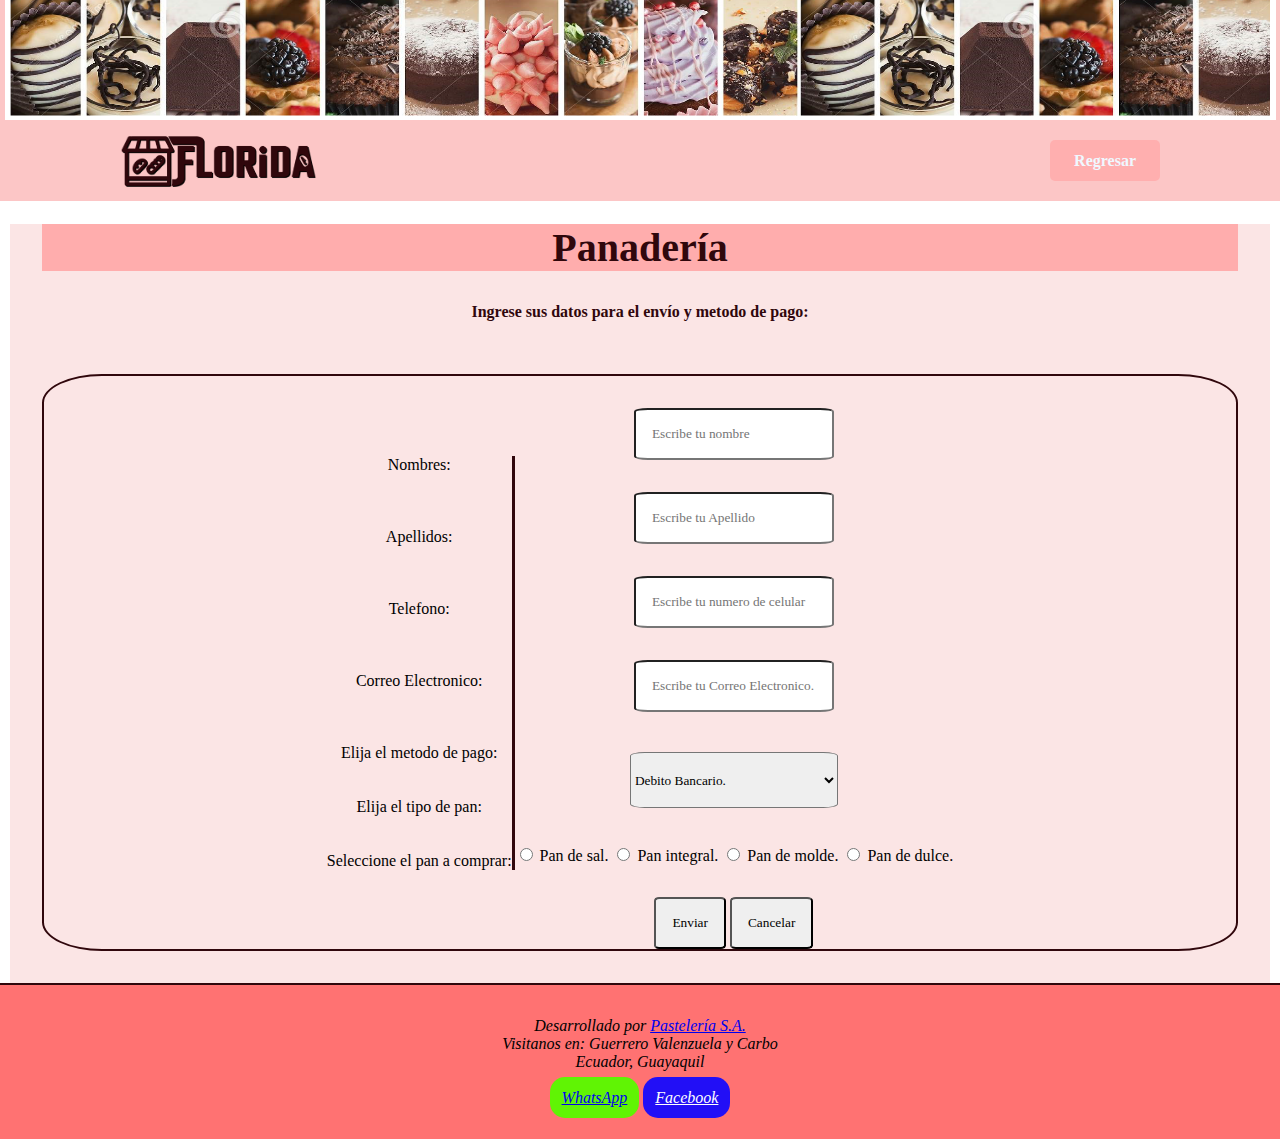
<file: FormularioJosue.html>
<!DOCTYPE html>
<html lang="en">
<head>
    <meta charset="UTF-8">
    <meta http-equiv="X-UA-Compatible" content="IE=edge">
    <meta name="viewport" content="width=device-width, initial-scale=1.0">
    <title>Comprar</title>
    <link rel="stylesheet" href="estilos/styleJ.css">
    <style>
        #FormVenta{
            border: 2px solid rgb(48, 7, 12);
            border-radius: 5%;
        }
        #Formularioas{
            justify-content: center;
            align-items: center;
            text-align: center;
            display: flex;
            flex-direction: row;
        }
        #formulario{
            padding: 2rem;
        }
        h4{
            text-align: center;
            color: rgb(48, 7, 12);
        }
        input{
            margin-top: 2rem;
            padding: 1rem;
            border-radius: 7%;
        }
        select{
        width: 13rem;
		margin: 1rem;
		height: 3.5rem;
        border-radius: 7%;
        margin-top: 2.5rem;
        margin-bottom: 0.5rem;
        }
        #Etiquetas{
            border-right: 3px rgb(48, 7, 12) solid;
        }
        
        
    </style>
</head>
<body style="margin: 0;">
    <header class="header">
        <div class="portada1I">
            <img src="imagenes/Encabezadol.png" alt="Postres_Portada" width="1271" height="120"/>
        </div>
        <div class="logo-nav-container">
            <a href="index.html" class="logo">
                <img src="imagenes/Logo_Pasteleria.png" alt="Logo_Pasteleria">
            </a>
            <nav class="MenuNav">
                <ul class="menu">
                    <li><a href="holguinjosue.html">Regresar</a></li>
                </ul>
            </nav>
        </div>
    </header>
    <main style="margin-left: 10px; margin-right: 10px;">
        <section id="principal">
            <h2 id="titulo">Panadería</h2>
            <h4>Ingrese sus datos para el envío y metodo de pago: </h4>
            <div id="formulario">
                <form id="FormVenta">
                    <div id="Formularioas">
                        <div id="Etiquetas">
                            
                        <label>Nombres: </label><br><br><br><br>
                        <label>Apellidos: </label><br><br><br><br>
                        <label>Telefono: </label><br><br><br><br>
                        <label>Correo Electronico: </label><br><br> <br><br>
                        <label> Elija el metodo de pago: </label><br><br><br>
                        <label>Elija el tipo de pan:</label><br><br><br>
                        <Label>Seleccione el pan a comprar: </Label>
                        </div>

                        <div id="Informacion">
                            <div id="datos">
                                <input type="text" id="nombre" class="textIn" placeholder="Escribe tu nombre" /><br>
                                
                                <input type="text" id="apellidos" class="textIn" placeholder="Escribe tu Apellido" /><br>
                                
                                <input type="text" id="telefono" name="telefono" class="textIn" placeholder="Escribe tu numero de celular" /><br>
                                
                                <input type="text" id="correo" class="textIn" placeholder="Escribe tu Correo Electronico." /><br>
                                </div>
                            <div id="Pago">
                                <select name="MetodoPag" id="MetodoPag" class="ItemCB">
                                    <option value="0">Debito Bancario.</option>
                                    <option value="1">Tarjeta de Credito.</option>
                                    <option value="2">Tarjeta de Regalo.</option>
                                </select>
    
                            </div>
                            <div id="RadioBtn">
                                
                                <input class="Tipopan" id="PS" type="radio" name="Tipopan" value="PS"  onclick="toggle(this)"/> Pan de sal.
                                <input class="Tipopan" id="PI" type="radio" name="Tipopan" value="PI" onclick="toggle(this)"/> Pan integral.
                                <input class="Tipopan" id="PM" type="radio" name="Tipopan" value="PM" onclick="toggle(this)"/> Pan de molde.
                                <input class="Tipopan" id="PD" type="radio" name="Tipopan" value="PD" onclick="toggle(this)"/> Pan de dulce.
                            </div>
                            <div>
                  
                                <div id="PanSalChB" style="display:none">
                                    <input type="checkbox" name="Pan1" id="1" value="PanEnr"  class="CheckIn" /> Pan Enrollado 
                                    <input type="checkbox" name="Pan2" id="2" value="PanCachito"  class="CheckIn" /> Pan Cachito 
                                    <input type="checkbox" name="Pan3" id="3" value="PanBolillo"  class="CheckIn" /> Pan Bolillo 
                                    <input type="checkbox" name="Pan4" id="4" value="PanMixto" class="CheckIn" /> Pan Mixto 
                                </div>
    
                                <div id="PanIntegralChB" style="display:none">
                                    <input type="checkbox" name="PanProd" id="5" value="PanIn"  class="CheckIn" /> Pan Integral 
                                    <input type="checkbox" name="PanProd" id="6" value="PanMultiCe"  class="CheckIn" /> Pan multicereal 
                                    <input type="checkbox" name="PanProd" id="7" value="PanCent" class="CheckIn" /> Pan Canteno 
                                    <input type="checkbox" name="PanProd" id="8" value="PanMasM"  class="CheckIn" /> Pan de Masa Madre 
                                </div>
    
                                <div id="PanMoldeChB" style="display:none">
                                    <input type="checkbox" name="PanProd" id="9" value="PanMolB"  class="CheckIn" /> Pan de Molde Blanco 
                                    <input type="checkbox" name="PanProd" id="10" value="PanMolIn"  class="CheckIn" /> Pan de Molde Integral 
                                    <input type="checkbox" name="PanProd" id="11" value="Baguette"  class="CheckIn" /> Baguette 
                                    <input type="checkbox" name="PanProd" id="12" value="PanBrioch"  class="CheckIn" /> Pan Brioche 
                                </div>
    
                                <div id="PanDulceChB" style="display:none">
                                    <input type="checkbox" name="PanProd" id="13" value="PanDul"  class="CheckIn" /> Pan Dulce 
                                    <input type="checkbox" name="PanProd" id="14" value="PanPin"  class="CheckIn" /> Pan de Piña 
                                    <input type="checkbox" name="PanProd" id="15" value="PanChoc"  class="CheckIn" /> Pan de chocolate 
                                    <input type="checkbox" name="PanProd" id="16" value="PanCaS" class="CheckIn" /> Pan Cara sucia 
                                </div>
                            </div>
    
                            <div class="text-center">
                                <input type="submit" class="btn btn primary" value="Enviar" onclick="validar()">
                                <input type="submit" class="btn btn primary" value="Cancelar">
                            </div>
                        </div>
                        
                    </div>
                </form>
            </div>
        </section>
    </main>
    <script type="text/javascript">
        

        function validar(){
            var valido = true;
            var Nombretxt = document.getElementById('nombre').value;
            var Apellidotxt = document.getElementById('apellidos').value;
            var Telefono = document.getElementById("telefono").value;
            var Correotxt = document.getElementById('correo').value;
            var TipopanRadio = document.getElementById('Tipopan');
            var PSRadio = document.getElementById('PS');
            var PanCompraChB=document.getElementsByClassName('CheckIn');
            
            var letra = /^[a-z ,.'-]+$/i;// letrasyespacio   ///^[A-Z]+$/i;// solo letras
            var correo = /^(([^<>()[\]\.,;:\s@\"]+(\.[^<>()[\]\.,;:\s@\"]+)*)|(\".+\"))@(([^<>()[\]\.,;:\s@\"]+\.)+[^<>()[\]\.,;:\s@\"]{2,})$/i;
            var telefonoreg = /^\d{10}$/	; // para validar datos que deban tener 10 numeros
            
            if (Nombretxt.length == 0) {
                window.alert("Por favor ingrese su nombre para el envio.");
                return false;
            }else if(!letra.test(Nombretxt.trim())){
				window.alert("Solo se aceptan letras.");
				return false;
			}
            
            if (Apellidotxt.length == 0) {
                window.alert("Por favor ingrese su Apellido para el envio.");
                return false;
            } else if(!letra.test(Apellidotxt.trim())){
				window.alert("Solo se aceptan letras.");
				return false;
			}
            if(Telefono.length == 0){
                window.alert("Por favor ingrese un numero de telefono");
                return false;
            }else if(!telefonoreg.test(Telefono)){
				window.alert("Ingresa un numero valido de 10 digitos.");
				return false;
			}

            if (Correotxt.length == 0) {
                window.alert("Por favor ingrese un correo electronico.");
                return false;
            }else if (!correo.test(Correotxt.trim())){
                window.alert("Ingresa un correo valido.");
                return false;
            }

            if(!document.getElementById("PS").checked&&!document.getElementById("PI").checked&&!document.getElementById("PM").checked&&!document.getElementById("PD").checked){
				window.alert("Seleccione un tipo de pan para su envío.");
				return false;
			}
            
            for(x=0;x<PanCompraChB.length;x++){
            if(PanCompraChB[x].checked){
                window.alert("Pronto se le enviará el pedido.");
                return true;
            }
            }
                alert("Debe seleccionar al menos un tipo de pan.");
                return false;
        }

        
    </script>
    
    <script type="text/javascript">
        function toggle(elemento){
            if(elemento.value=="PS"){
                document.getElementById("PanSalChB").style.display = "block";
                document.getElementById("PanIntegralChB").style.display = "none";
                document.getElementById("PanMoldeChB").style.display = "none";
                document.getElementById("PanDulceChB").style.display = "none";
            } else if(elemento.value=="PI"){
                document.getElementById("PanSalChB").style.display = "none";
                document.getElementById("PanIntegralChB").style.display = "block";
                document.getElementById("PanMoldeChB").style.display = "none";
                document.getElementById("PanDulceChB").style.display = "none";
            } else if(elemento.value=="PM"){
                document.getElementById("PanSalChB").style.display = "none";
                document.getElementById("PanIntegralChB").style.display = "none";
                document.getElementById("PanMoldeChB").style.display = "block";
                document.getElementById("PanDulceChB").style.display = "none";
            } else if(elemento.value=="PD"){
                document.getElementById("PanSalChB").style.display = "none";
                document.getElementById("PanIntegralChB").style.display = "none";
                document.getElementById("PanMoldeChB").style.display = "none";
                document.getElementById("PanDulceChB").style.display = "block";
            }
        }
    </script>

<footer id="footer">
    <address style="text-align: center;">
        Desarrollado por <a href="mailto:pasteleria@example.com">Pastelería S.A.</a><br>
        Visitanos en: Guerrero Valenzuela y Carbo<br>
        Ecuador, Guayaquil<br><br>
        <a style="background-color: #60f404; padding: 12px; border-radius: 15px"
            href="https://www.instagram.com/pasteleria.sa/">WhatsApp</a>
        <a style="background-color: #220ff6; padding: 12px; border-radius: 15px; color: rgb(255, 255, 255);"
            href="https://www.instagram.com/pasteleria.sa/">Facebook</a>
    </address>
</footer>
</body>
</html>
</file>
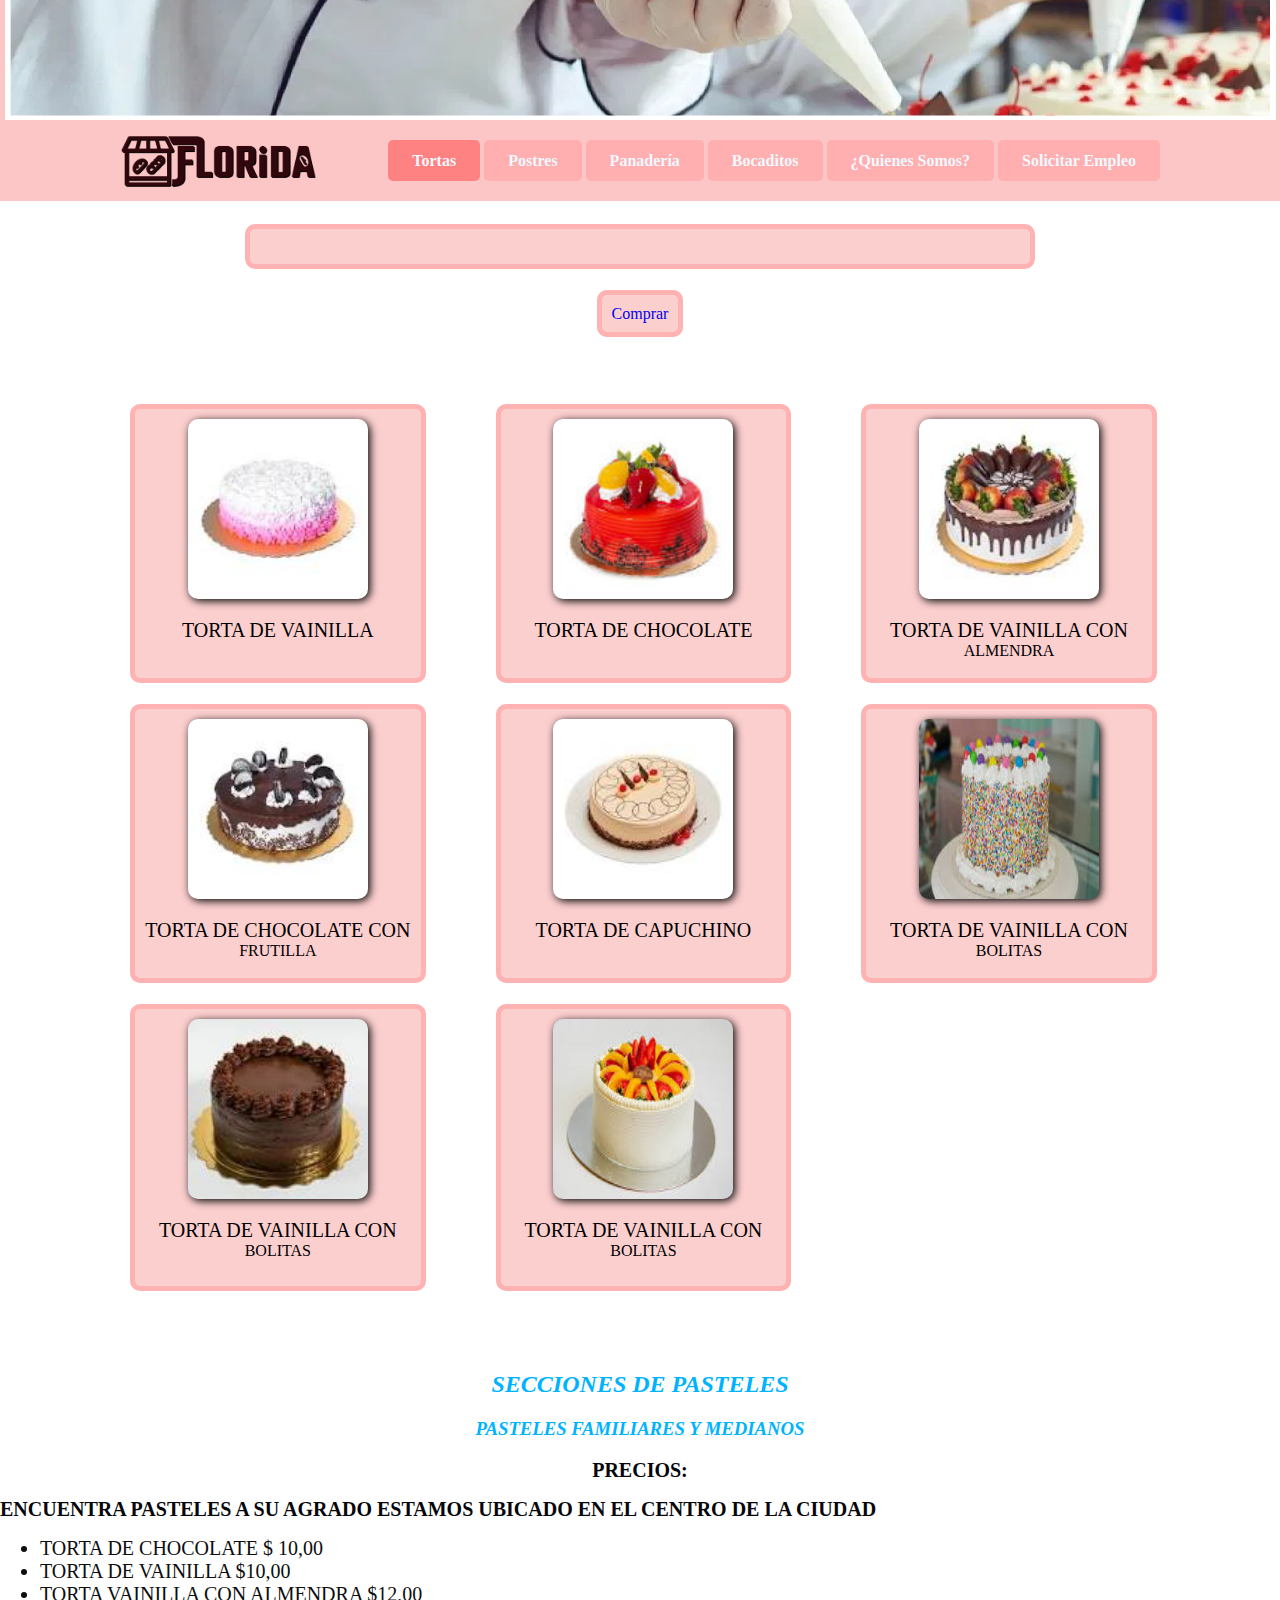
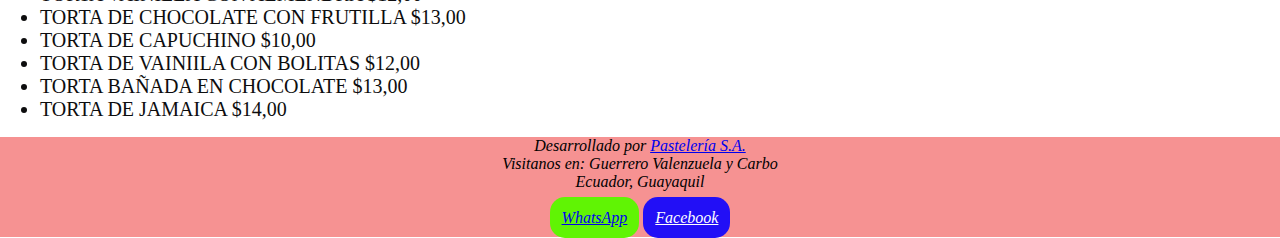
<file: pintagcarlos.html>
<!DOCTYPE html>
<html lang="es">

<head>
    <meta charset="utf-8">
    <meta name="description" content="ejemplo de HTML5">
    <meta name="keywords" content="HTML5, CSS3, JavaScript">

    <script>
        const cod = (element) => document.querySelector(element);
        function showDialog(x) {
            var div = cod(".elemento");
            var newContent = document.createTextNode("");
            if (x == 1) {
                newContent = document.createTextNode("TORTA DE VAINILLA: $10,00");
            } else if (x == 2) {
                newContent = document.createTextNode("TORTA DE CHOCOLATE $ 10,00");
            } else if (x == 3) {
                newContent = document.createTextNode("TORTA VAINILLA CON ALMENDRA $12,00");
            } else if (x == 4) {
                newContent = document.createTextNode("TORTA DE CHOCOLATE CON FRUTILLA $13,00");
            } else if (x == 5) {
                newContent = document.createTextNode("TORTA DE CAPUCHINO $10,00");
            } else if (x == 6) {
                newContent = document.createTextNode("TORTA DE VAINIILA CON BOLITAS $12,00");
            } else if (x == 7) {
                newContent = document.createTextNode("TORTA BAÑADA EN CHOCOLATE $13,00");
            } else if (x == 8) {
                newContent = document.createTextNode("TORTA DE JAMAICA $14,00");
            }
            div.appendChild(newContent);
        }

        function hideDialog(nodoA) {
            var div = cod(".elemento");
            div.removeChild(div.firstChild);
        }


    </script>
    <!--hoja de estilo interna-->
    <style>
        #contenedor {
            width: 90%;
            margin: auto;
            background-color: rgb(255, 236, 236);
        }

        #contenedorPrincipal {
            width: 90%;
            margin: 10ch;
        }

        .elemento img {
            width: 180px;
            height: 180px;
            border-radius: 10px;
            filter: drop-shadow(2px 2px 4px rgb(0, 0, 0));
        }

        .elemento {
            border: 5px solid #ffb2b2;
            border-radius: 10px;
            padding: 10px;
            min-width: 105px;
            margin-left: 5px;
            margin-top: 5px;
            background-color: rgb(252, 207, 207);

        }

        #galeria {
            grid-template-rows: 280px 280px !important;
        }
    </style>
    <!--vinculando hoja de estilo externa-->
    <link rel="stylesheet" href="estilos/stylesC.css">
    <title>TORTAS MEDIANAS</title>
    <!--scripts-->

</head>

<body style="margin: 0;">
    <header class="header">
        <div class="portada1I">
            <img src="imagenes/EncabezadoTortas.png" alt="Postres_Portada" width="1271" height="120" />
        </div>
        <div class="logo-nav-container">
            <a href="index.html" class="logo">
                <img src="imagenes/Logo_Pasteleria.png" alt="Logo_Pasteleria">
            </a>
            <nav class="MenuNav">
                <ul class="menu">
                    <li><a href="pintagcarlos.html" style="background-color: rgb(255, 130, 130);">Tortas</a></li>
                    <li><a href="SalazarMoises.html">Postres</a></li>
                    <li><a href="holguinjosue.html">Panadería</a></li>
                    <li><a href="SalazarJimmy.html">Bocaditos</a></li>
                    <li><a href="quienes_somos.html">¿Quienes Somos?</a></li>
                    <li><a href="enviar_solicitud.html">Solicitar Empleo</a></li>
                </ul>
            </nav>
        </div>
    </header>

    <main style="padding-top: 14rem; text-align: center;">
        <div class="elemento" style="height: 15px;margin: auto;width: 760px;margin-bottom: 0px;"></div><br><br>
        <a href="pintagcarlosform.html" class="elemento" style="height: 15px;margin: auto;width: 760px; 
        margin-bottom: 0px; text-decoration: none; margin-top: 100px;">Comprar</a>
        <div id="contenedorPrincipal">
            <div id="galeria">
                <div class="elemento">
                    <img src="imagenes/descarga.jpg" alt="PASTEL1" />
                    <p onmouseover="showDialog(1)" onmouseout="hideDialog(this)">TORTA DE VAINILLA</p>
                </div>
                <div class="elemento">
                    <img src="imagenes/pastel2.jpg" alt="PASTEL 2" />
                    <p onmouseover="showDialog(2)" onmouseout="hideDialog(this)">TORTA DE CHOCOLATE</p>
                </div>
                <div class="elemento">
                    <img src="imagenes/Pastel3.jpg" alt="PASTEL 3" />
                    <p onmouseover="showDialog(3)" onmouseout="hideDialog(this)">TORTA DE VAINILLA CON ALMENDRA</p>
                </div>
                <div class="elemento">
                    <img src="imagenes/pastel4.jpg" alt="PASTEL 4" />
                    <p onmouseover="showDialog(4)" onmouseout="hideDialog(this)">TORTA DE CHOCOLATE CON FRUTILLA</p>
                </div>
                <div class="elemento">
                    <img src="imagenes/pastel5.jpg" alt="PASTEL 5" />
                    <p onmouseover="showDialog(5)" onmouseout="hideDialog(this)">TORTA DE CAPUCHINO </p>
                </div>
                <div class="elemento">
                    <img src="imagenes/pastel6.jpg" alt="PASTEL 6" />
                    <p onmouseover="showDialog(6)" onmouseout="hideDialog(this)"> TORTA DE VAINILLA CON BOLITAS </p>
                </div>
                <div class="elemento">
                    <img src="imagenes/pastel7.jpg" alt="PASTEL 6" />
                    <p onmouseover="showDialog(7)" onmouseout="hideDialog(this)"> TORTA DE VAINILLA CON BOLITAS </p>
                </div>
                <div class="elemento">
                    <img src="imagenes/pastel8.jpg" alt="PASTEL 6" />
                    <p onmouseover="showDialog(8)" onmouseout="hideDialog(this)"> TORTA DE VAINILLA CON BOLITAS </p>
                </div>
            </div>
        </div>


        <section class="secciones">
            <h2>SECCIONES DE PASTELES </h2>
            <article>
                <h3 class="m">PASTELES FAMILIARES Y MEDIANOS</h3>
                <p class="precio">PRECIOS:</p>
            </article>

        </section>
    </main>
    <aside>
        <div>
            <p id="c">ENCUENTRA PASTELES A SU AGRADO ESTAMOS UBICADO EN EL CENTRO DE LA CIUDAD</p>
        </div>
        <ul>
            <!--hoja de estilo en linea-->
            <li style="color:rgb(13, 13, 14); font-size:15pt;">TORTA DE CHOCOLATE $ 10,00</li>
            <li style="color:rgb(13, 13, 14); font-size:15pt;">TORTA DE VAINILLA $10,00</li>
            <li style="color:rgb(13, 13, 14); font-size:15pt;">TORTA VAINILLA CON ALMENDRA $12,00</li>
            <li style="color:rgb(13, 13, 14); font-size:15pt;">TORTA DE CHOCOLATE CON FRUTILLA $13,00</li>
            <li style="color:rgb(13, 13, 14); font-size:15pt;">TORTA DE CAPUCHINO $10,00</li>
            <li style="color:rgb(13, 13, 14); font-size:15pt;">TORTA DE VAINIILA CON BOLITAS $12,00</li>
            <li style="color:rgb(13, 13, 14); font-size:15pt;">TORTA BAÑADA EN CHOCOLATE $13,00</li>
            <li style="color:rgb(13, 13, 14); font-size:15pt;">TORTA DE JAMAICA $14,00</li>
        </ul>
    </aside>
    <footer>
        <div style="background-color: rgb(246, 146, 146);; height: 100px; margin-top: 10px;">
            <address style="text-align: center;">

                Desarrollado por <a href="mailto:pasteleria@example.com">Pastelería S.A.</a><br>
                Visitanos en: Guerrero Valenzuela y Carbo<br>
                Ecuador, Guayaquil<br><br>

                <a style="background-color: #60f404; padding: 12px; border-radius: 15px"
                    href="https://www.instagram.com/pasteleria.sa/">WhatsApp</a>
                <a style="background-color: #220ff6; padding: 12px; border-radius: 15px; color: rgb(255, 255, 255);"
                    href="https://www.instagram.com/pasteleria.sa/">Facebook</a>
            </address>
        </div>
    </footer>
</body>

</html>
</file>
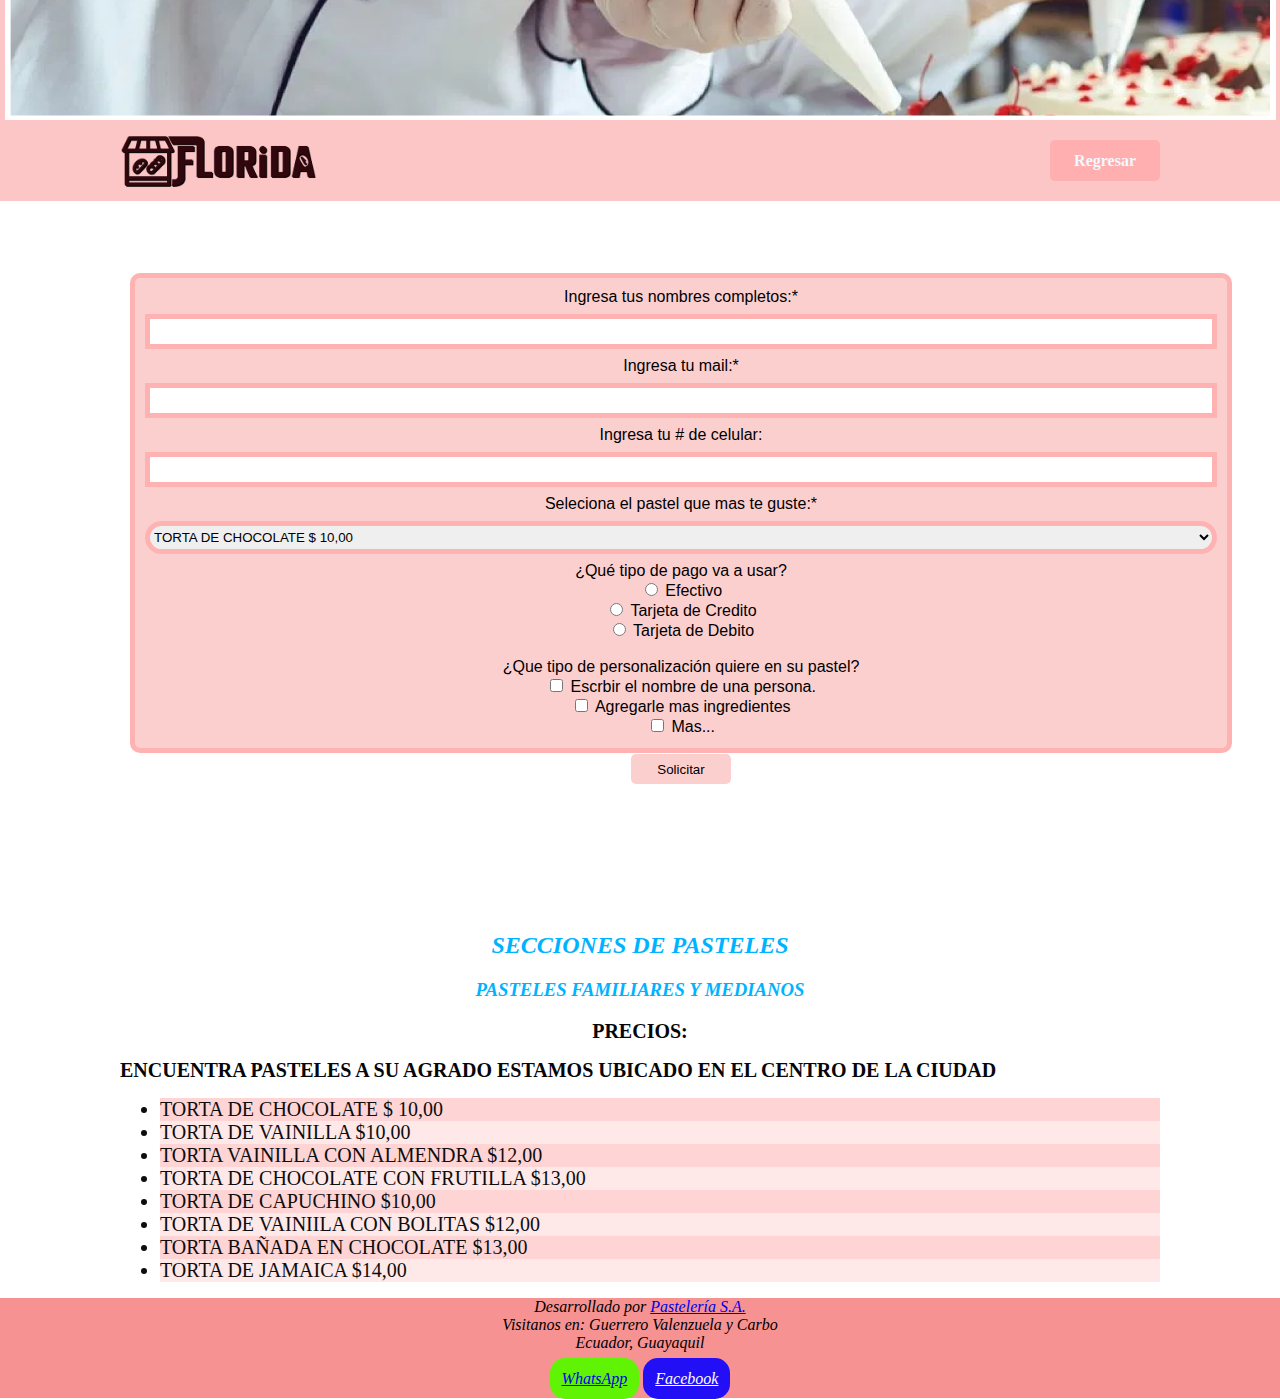
<file: pintagcarlosform.html>
<!DOCTYPE html>
<html lang="es">

<head>
    <meta charset="utf-8">
    <meta name="description" content="ejemplo de HTML5">
    <meta name="keywords" content="HTML5, CSS3, JavaScript">
    <!--hoja de estilo interna-->
    <style>
        #contenedor {
            width: 90%;
            margin: auto;
            background-color: rgb(255, 236, 236);
        }

        #contenedorPrincipal {
            width: 90%;
            margin: 10ch;
        }

        .elemento img {
            width: 100px;
            height: 100px;
        }

        .elemento {
            height: 450px;
            border: 5px solid #ffb2b2;
            border-radius: 10px;
            padding: 10px;
            min-width: 105px;
            margin-left: 5px;
            margin-top: 5px;
            background-color: rgb(252, 207, 207);

        }

        form {
            font-family: Arial, Helvetica, sans-serif;
        }

        input[type=text] {
            width: 100%;
            padding: 5px 20px;
            margin: 8px 0;
            box-sizing: border-box;
            border: 5px solid #ffb2b2;
        }

        select {
            width: 100%;
            margin: 8px 0;
            height: 33px;
            border: 5px solid #ffb2b2;
            border-radius: 20px;
        }

        input[type=submit] {
            padding: 5px 15px;
            background: #fccfcf;
            border: 0 none;
            cursor: pointer;
            -webkit-border-radius: 5px;
            border-radius: 5px;
            width: 100px;
            height: 30px;
        }

        .elemento:nth-child(1) {
            grid-column: 1/5;
        }

        #galeria {
            grid-template-rows: 280px 280px !important;
        }
    </style>
    <!--vinculando hoja de estilo externa-->
    <link rel="stylesheet" href="estilos/stylesC.css">
    <title>TORTAS MEDIANAS</title>
    <!--scripts-->
    <script>
        function validar() {
            var fname = document.getElementById("fname").value;
            var fmail = document.getElementById("fmail").value;
            var fdata = document.getElementById("fdata").value;
            if (!/^[a-zA-Z\ áéíóúÁÉÍÓÚñÑ\s]*$/.test(fname.trim())) {
                window.alert("Solo se aceptan letras.");
                return false;
            }
            if (!/\S+@\S+\.\S+/.test(fmail.trim())) {
                window.alert("Ingrese un correo electronico valido!");
                return false;
            }
            if (!/^[09][0-9]{1,9}$/.test(fdata)) {
                window.alert("Porfavor, ingrese un numero celular válido.");
                return false;
            }
            if (!document.getElementById("efectivo").checked && !document.getElementById("TarjetaCredito").checked && !document.getElementById("TarjetaDebito").checked) {
                window.alert("Porfavor, debe seleccionar al menos un metodo de pago.");
                return false;
            }
            if (!document.getElementById("p1").checked && !document.getElementById("p2").checked && !document.getElementById("p3").checked) {
                window.alert("Porfavor, debe seleccionar al menos una personalización.");
                return false;
            }
            window.alert("En unos minutos nos contactaremos con usted para concretar el pedido, gracias:)");
        }		
    </script>
</head>

<body style="margin: 0;">
    <header class="header">
        <div class="portada1I">
            <img src="imagenes/EncabezadoTortas.png" alt="Postres_Portada" width="1271" height="120" />
        </div>
        <div class="logo-nav-container">
            <a href="index.html" class="logo">
                <img src="imagenes/Logo_Pasteleria.png" alt="Logo_Pasteleria">
            </a>
            <nav class="MenuNav">
                <ul class="menu">
                    <li><a href="pintagcarlos.html">Regresar</a></li>
                </ul>
            </nav>
        </div>
    </header>
    <main>
        <div id="contenedorPrincipal">
            <div id="galeria">
                <div class="elemento">
                    <form>
                        <label for="fname">Ingresa tus nombres completos:*</label><br>
                        <input type="text" id="fname" name="fname"><br>
                        <label for="fmail">Ingresa tu mail:*</label><br>
                        <input type="text" id="fmail" name="fmail"><br>
                        <label for="fdata">Ingresa tu # de celular:</label><br>
                        <input type="text" id="fdata" name="fdata"><br>
                        <label>Seleciona el pastel que mas te guste:*</label><br>
                        <select name="transporte">
                            <option>TORTA DE CHOCOLATE $ 10,00</option>
                            <option>TORTA DE VAINILLA $10,00</option>
                            <option>TORTA VAINILLA CON ALMENDRA $12,00</option>
                        </select><br>
                        <label for="html">¿Qué tipo de pago va a usar?</label><br>
                        <input type="radio" id="efectivo" name="fav_language" value="HTML">
                        <label for="html">Efectivo</label><br>
                        <input type="radio" id="TarjetaCredito" name="fav_language" value="CSS">
                        <label for="css">Tarjeta de Credito</label><br>
                        <input type="radio" id="TarjetaDebito" name="fav_language" value="JavaScript">
                        <label for="javascript">Tarjeta de Debito</label><br>
                        <br>
                        <label for="html">¿Que tipo de personalización quiere en su pastel?</label><br>
                        <input type="checkbox" id="p1" name="vehicle1" value="Bike">
                        <label for="p1"> Escrbir el nombre de una persona.</label><br>
                        <input type="checkbox" id="p2" name="vehicle2" value="Car">
                        <label for="p2"> Agregarle mas ingredientes</label><br>
                        <input type="checkbox" id="p3" name="vehicle3" value="Boat">
                        <label for="p3"> Mas...</label><br>
                        <br>
                        <input type="submit" value="Solicitar" onclick="validar()">
                    </form>
                </div>
            </div>
        </div>


        <section class="secciones" style="text-align: center;">
            <h2>SECCIONES DE PASTELES </h2>
            <article>
                <h3 class="m">PASTELES FAMILIARES Y MEDIANOS</h3>
                <p class="precio">PRECIOS:</p>
            </article>

        </section>
    </main>
    <aside style="margin-left: 120px; margin-right: 120px;">
        <div>
            <p id="c">ENCUENTRA PASTELES A SU AGRADO ESTAMOS UBICADO EN EL CENTRO DE LA CIUDAD</p>
        </div>

        <ul>
            <!--hoja de estilo en linea-->
            <li style="color:rgb(13, 13, 14); font-size:15pt; background-color: rgb(255, 212, 212);">TORTA DE CHOCOLATE $ 10,00</li>
            <li style="color:rgb(13, 13, 14); font-size:15pt; background-color: rgb(255, 232, 232);">TORTA DE VAINILLA $10,00</li>
            <li style="color:rgb(13, 13, 14); font-size:15pt; background-color: rgb(255, 212, 212);">TORTA VAINILLA CON ALMENDRA $12,00</li>
            <li style="color:rgb(13, 13, 14); font-size:15pt; background-color: rgb(255, 232, 232);">TORTA DE CHOCOLATE CON FRUTILLA $13,00</li>
            <li style="color:rgb(13, 13, 14); font-size:15pt; background-color: rgb(255, 212, 212);">TORTA DE CAPUCHINO $10,00</li>
            <li style="color:rgb(13, 13, 14); font-size:15pt; background-color: rgb(255, 232, 232);">TORTA DE VAINIILA CON BOLITAS $12,00</li>
            <li style="color:rgb(13, 13, 14); font-size:15pt; background-color: rgb(255, 212, 212);">TORTA BAÑADA EN CHOCOLATE $13,00</li>
            <li style="color:rgb(13, 13, 14); font-size:15pt; background-color: rgb(255, 232, 232);">TORTA DE JAMAICA $14,00</li>
        </ul>


    </aside>

    <footer>
        <div style="background-color: rgb(246, 146, 146); height: 100px; margin-top: 10px;">
            <address style="text-align: center;">

                Desarrollado por <a href="mailto:pasteleria@example.com">Pastelería S.A.</a><br>
                Visitanos en: Guerrero Valenzuela y Carbo<br>
                Ecuador, Guayaquil<br><br>

                <a style="background-color: #60f404; padding: 12px; border-radius: 15px"
                    href="https://www.instagram.com/pasteleria.sa/">WhatsApp</a>
                <a style="background-color: #220ff6; padding: 12px; border-radius: 15px; color: rgb(255, 255, 255);"
                    href="https://www.instagram.com/pasteleria.sa/">Facebook</a>
            </address>
        </div>
    </footer>
</body>

</html>
</file>
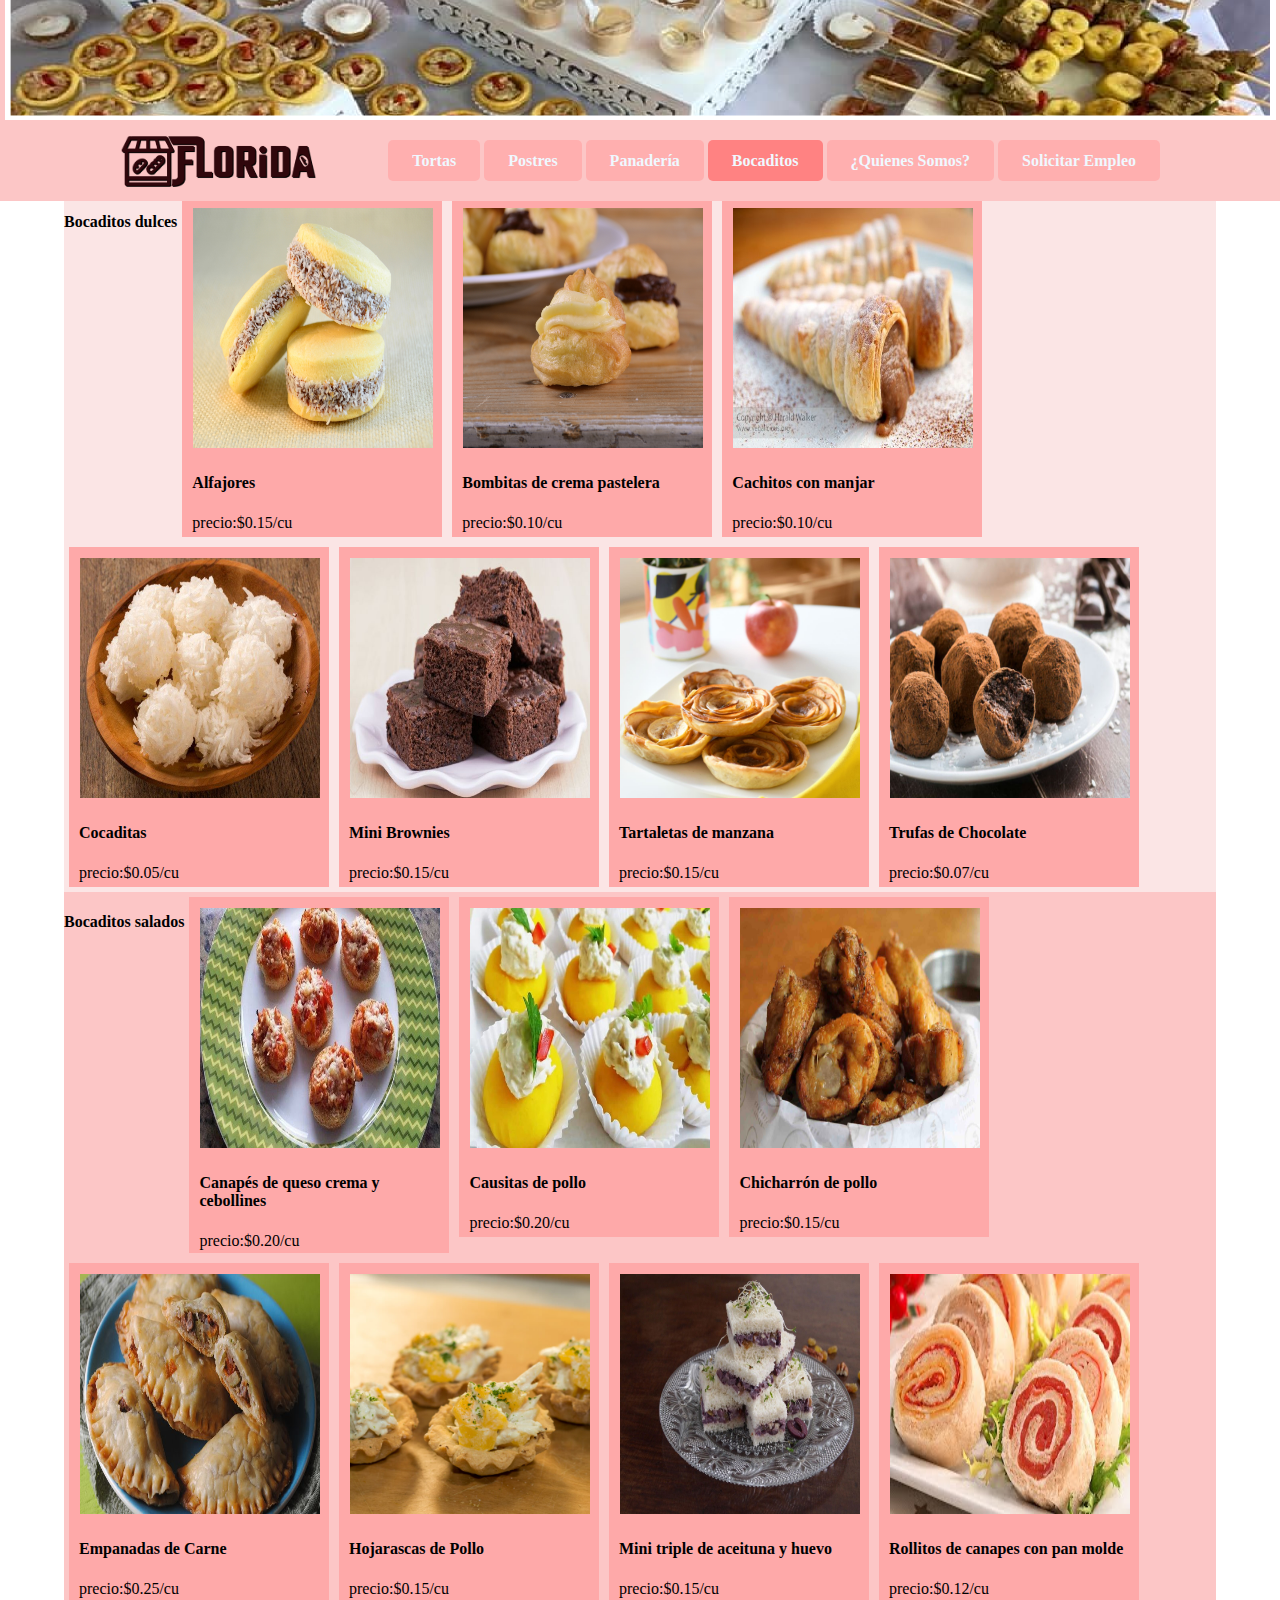
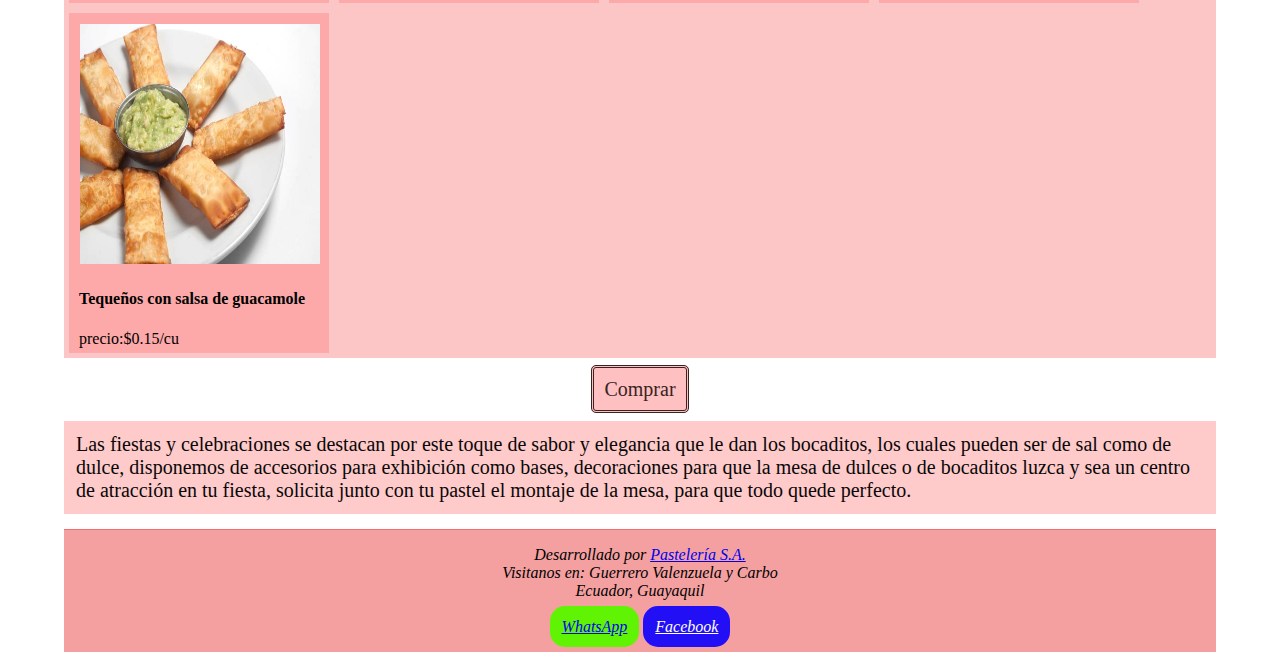
<file: SalazarJimmy.html>
<!DOCTYPE html>
<html lang="es">
<head>
    <meta charset="UTF-8">
    <meta http-equiv="X-UA-Compatible" content="IE=edge">
    <meta name="viewport" content="width=device-width, initial-scale=1.0">
    <title>Bocaditos</title>
    <link rel="stylesheet" href="estilos/style.css">
    <style>
        .links{
    background-color: rgb(255, 190, 190);
    margin-left: 20px;
    margin-right: 20px; 
        }
        .dulces{
    display: flex;
    background-color: rgb(251, 229, 229);
    flex-wrap: wrap;
        }
        .salados{
    display: flex;
    background-color: rgb(252, 198, 198);
    flex-wrap: wrap;
        }
        .bocaditos{
    width: 15rem;
    height: 20rem;
    padding: 10px;
    background-color:rgb(254, 169, 169);
    margin: 5px;
        }
        .bocalar{
    width: 15rem;
    height: 21rem;
    padding: 10px;
    background-color:rgb(254, 169, 169);
    margin: 5px;
        }
        .img{
    padding: 1px;
    width: 15rem;
    height: 15rem;
        }
        .clearFloat{
    clear: both;
    margin: 0%;
        }
        
    </style>
</head>

<body style="margin: 0;">
    <header class="header">
        <div class="portada1I">
            <img src="imagenes/EncabezadoBocaditos.png" alt="Postres_Portada" width="1271" height="120"/>
        </div>
        <div class="logo-nav-container">
            <a href="index.html" class="logo">
                <img src="imagenes/Logo_Pasteleria.png" alt="Logo_Pasteleria">
            </a>
            <nav class="MenuNav">
                <ul class="menu">
                    <li><a href="pintagcarlos.html">Tortas</a></li>
                    <li><a href="SalazarMoises.html">Postres</a></li>
                    <li><a href="holguinjosue.html">Panadería</a></li>
                    <li><a href="SalazarJimmy.html" style="background-color: rgb(255, 130, 130);">Bocaditos</a></li>
                    <li><a href="quienes_somos.html">¿Quienes Somos?</a></li>
                    <li><a href="enviar_solicitud.html">Solicitar Empleo</a></li>
                </ul>
            </nav>
        </div>
    </header>

    <div id="contenedor">
        <main>
            <section>
                <div class="dulces">
                    <h4>Bocaditos dulces </h4>
                    <div class="bocaditos">
                        <img class="img" src="imagenes/alfajorcitos.jpg" alt="Alfajores"/>
                        <h4>Alfajores</h4>
                        <p>precio:$0.15/cu</p>
                    </div>
                    <div class="bocaditos">
                        <img class="img" src="imagenes/bombitos.jpg" alt="Bombitas de crema pastelera"/>
                        <h4>Bombitas de crema pastelera</h4>
                        <p>precio:$0.10/cu</p>
                    </div>
                    <div class="bocaditos">
                        <img class="img" src="imagenes/cachitos.jpg" alt="Cachitos con manjar"/>
                        <h4>Cachitos con manjar</h4>
                        <p>precio:$0.10/cu</p>
                    </div>
                    <div class="bocaditos">
                        <img class="img" src="imagenes/cocaditas.jpg" alt="Cocaditas"/>
                        <h4>Cocaditas</h4>
                        <p>precio:$0.05/cu</p>
                    </div>
                    <div class="bocaditos">
                        <img class="img" src="imagenes/minibrownie.jpg" alt="Mini Brownies"/>
                        <h4>Mini Brownies</h4>
                        <p>precio:$0.15/cu</p>
                    </div>
                    <div class="bocaditos">
                        <img class="img" src="imagenes/tartaletas.jpg" alt="Tartaletas de manzana"/>
                        <h4>Tartaletas de manzana</h4>
                        <p>precio:$0.15/cu</p>
                    </div>
                    <div class="bocaditos">
                        <img class="img" src="imagenes/trufas.jpg" alt="Trufas de Chocolate"/>
                        <h4>Trufas de Chocolate</h4>
                        <p>precio:$0.07/cu</p>
                    </div>
                </div>
                <div class="salados">
                    <h4>Bocaditos salados</h4>
                    <div class="bocalar">
                        <img class="img" src="imagenes/canapes.jpg" alt="Canapés de queso crema y cebollines"/>
                        <h4>Canapés de queso crema y cebollines</h4>
                        <p>precio:$0.20/cu</p>
                    </div>
                    <div class="bocaditos">
                        <img class="img" src="imagenes/causitaspollo.jpg" alt="Causitas de pollo"/>
                        <h4>Causitas de pollo</h4>
                        <p>precio:$0.20/cu</p>
                    </div>
                    <div class="bocaditos">
                        <img class="img" src="imagenes/chicarron.jpg" alt="Chicharrón de pollo"/>
                        <h4>Chicharrón de pollo</h4>
                        <p>precio:$0.15/cu</p>
                    </div>
                    <div class="bocaditos">
                        <img class="img" src="imagenes/empanadascarne.jpg" alt="Empanadas de Carne"/>
                        <h4>Empanadas de Carne</h4>
                        <p>precio:$0.25/cu</p>
                    </div>
                    <div class="bocaditos">
                        <img class="img" src="imagenes/hojarascapollo.jpg" alt="Hojarascas de Pollo"/>
                        <h4>Hojarascas de Pollo</h4>
                        <p>precio:$0.15/cu</p>
                    </div>
                    <div class="bocaditos">
                        <img class="img" src="imagenes/minitriple.jpg" alt="Mini triple de aceituna y huevo"/>
                        <h4>Mini triple de aceituna y huevo</h4>
                        <p>precio:$0.15/cu</p>
                    </div>
                    <div class="bocaditos">
                        <img class="img" src="imagenes/rollitoscanapes.jpg" alt="Rollitos de canapes con pan molde"/>
                        <h4>Rollitos de canapes con pan molde</h4>
                        <p>precio:$0.12/cu</p>
                    </div>
                    <div class="bocaditos">
                        <img class="img" src="imagenes/tequeños.jpg" alt="Tequeños con salsa de guacamole"/>
                        <h4>Tequeños con salsa de guacamole</h4>
                        <p>precio:$0.15/cu</p>
                    </div>
                </div>
                <div style="font-size: 20px; margin-top: 20px; margin-bottom: 20px; text-align: center;">
                    <a href="SalazarJimmyform.html" style="padding: 10px; background-color: rgb(254, 192, 192); 
                    border-radius: 5px; text-decoration: none; color: rgb(56, 35, 35); border-style: double;">Comprar</a>
                </div>
            </section>
        </main>
        
        <aside>
            <p style="color: rgb(8, 8, 8); font-size:15pt; font-family: 'Times New Roman', Times, serif; background-color: rgb(255, 202, 202); padding: 12px; margin: auto; float:right;">Las fiestas y celebraciones se destacan por este toque de sabor y elegancia que le dan los bocaditos, los cuales pueden ser de sal como de dulce, disponemos de accesorios para exhibición como bases, decoraciones para que la mesa de dulces o de bocaditos luzca y sea un centro de atracción en tu fiesta, solicita junto con tu pastel el montaje de la mesa, para que todo quede perfecto.</p>
        </aside>

        <div class="clearFloat"></div>
        <footer>
            <address style="text-align: center;">
                
                Desarrollado por <a href="mailto:pasteleria@example.com">Pastelería S.A.</a><br>
                Visitanos en: Guerrero Valenzuela y Carbo<br>
                Ecuador, Guayaquil<br><br>

                <a style="background-color: #60f404; padding: 12px; border-radius: 15px"
                    href="https://www.instagram.com/pasteleria.sa/">WhatsApp</a>
                <a style="background-color: #220ff6; padding: 12px; border-radius: 15px; color: rgb(255, 255, 255);"
                    href="https://www.instagram.com/pasteleria.sa/">Facebook</a>
            </address>
        </footer>
    </div>
</body>
</html>
</file>
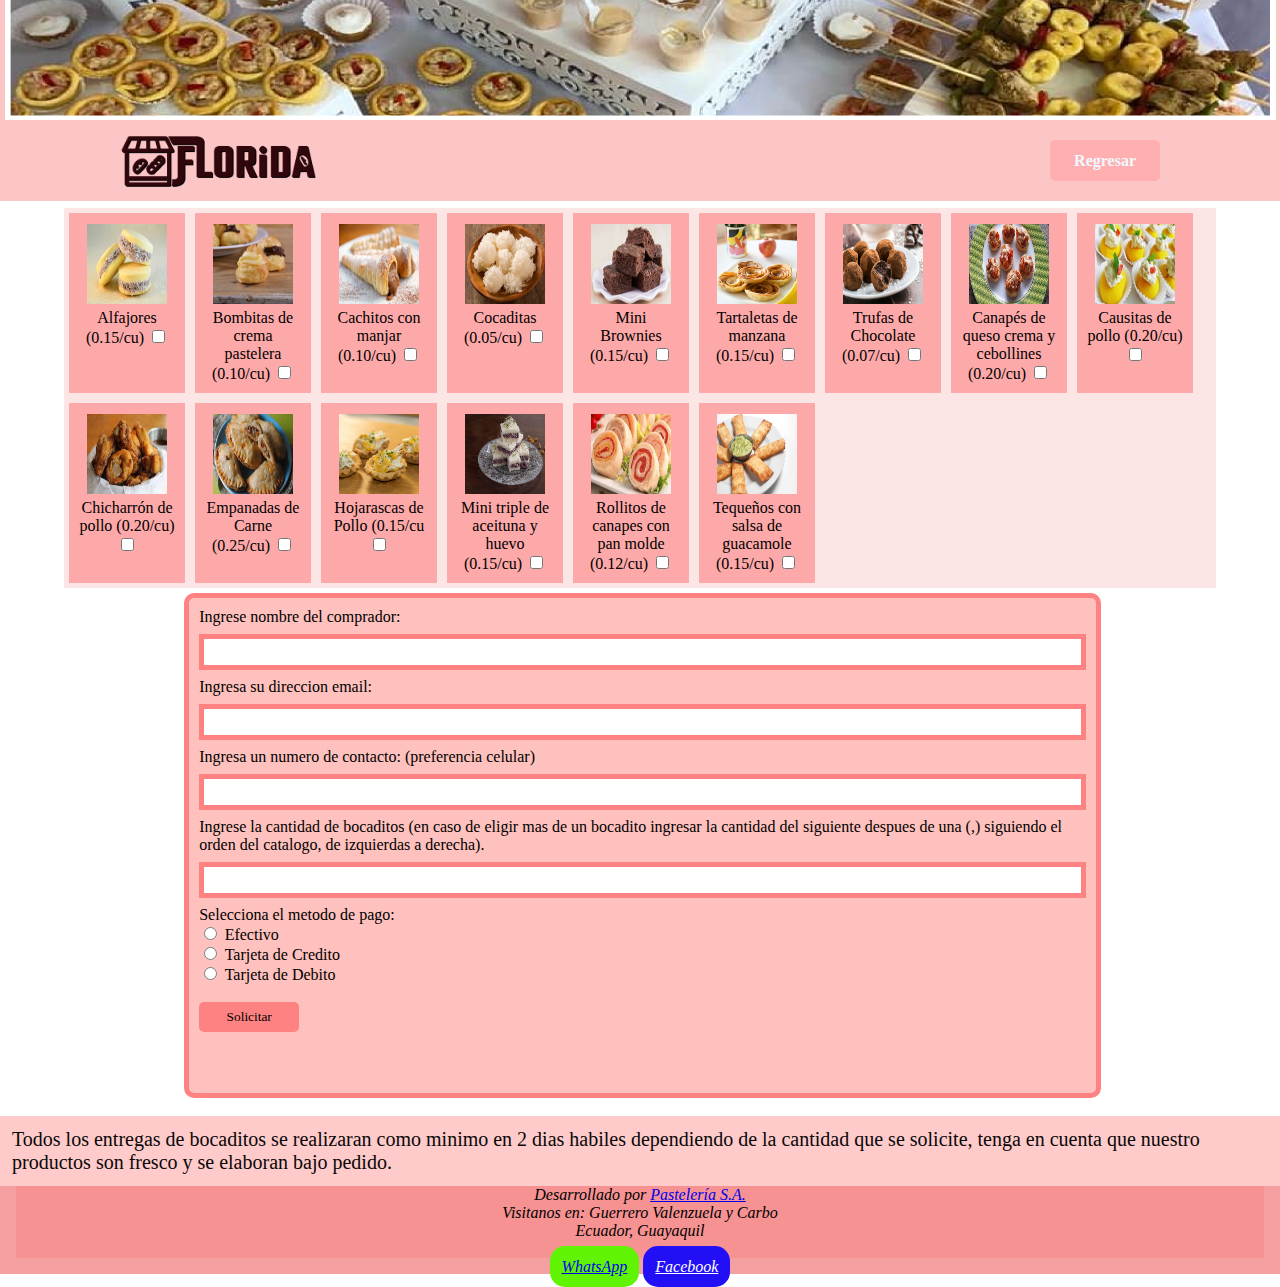
<file: SalazarJimmyform.html>
<!DOCTYPE html>
<html lang="es">

<head>
    <meta charset="UTF-8">
    <meta http-equiv="X-UA-Compatible" content="IE=edge">
    <meta name="viewport" content="width=device-width, initial-scale=1.0">
    <title>Bocaditos</title>
    <link rel="stylesheet" href="estilos/style.css">
    <style>
        #formulario {
            width: 80%;
            margin: auto;
        }

        .elemento img {
            width: 100px;
            height: 100px;
        }

        .elemento {
            height: 475px;
            border: 5px solid rgb(255, 130, 130);
            border-radius: 10px;
            padding: 10px;
            min-width: 105px;
            margin-left: 5px;
            margin-top: 5px;
            background-color: rgb(255, 193, 189);

        }

        .dulces {
            display: flex;
            background-color: rgb(251, 229, 229);
            flex-wrap: wrap;
        }

        .img {
            padding: 1px;
            width: 5rem;
            height: 5rem;
        }

        .bocaditos {
            width: 6rem;
            height: 10rem;
            padding: 10px;
            background-color: rgb(254, 169, 169);
            margin: 5px;
        }

        form {
            font-family: Arial, Helvetica, sans-serif;
        }

        input[type=text] {
            width: 100%;
            padding: 5px 20px;
            margin: 8px 0;
            box-sizing: border-box;
            border: 5px solid rgb(255, 130, 130);
        }

        select {
            width: 100%;
            margin: 8px 0;
            height: 33px;
            border: 5px solid rgb(255, 130, 130);
            border-radius: 20px;
        }

        input[type=submit] {
            padding: 5px 15px;
            background: rgb(255, 130, 130);
            border: 0 none;
            cursor: pointer;
            -webkit-border-radius: 5px;
            border-radius: 5px;
            width: 100px;
            height: 30px;
        }

        .elemento:nth-child(1) {
            grid-column: 1/5;
        }

        #galeria {
            grid-template-rows: 280px 280px !important;
        }
    </style>
    <script>
        function validar() {
            var nombre = document.getElementById("nombre").value;
            var email = document.getElementById("email").value;
            var num = document.getElementById("num").value;
            if (!document.getElementById("b1").checked && !document.getElementById("b2").checked && !document.getElementById("b3").checked && !document.getElementById("b4").checked && !document.getElementById("b5").checked && !document.getElementById("b6").checked && !document.getElementById("b7").checked && !document.getElementById("b8").checked && !document.getElementById("b9").checked && !document.getElementById("b10").checked && !document.getElementById("b11").checked && !document.getElementById("b12").checked && !document.getElementById("b13").checked && !document.getElementById("b14").checked && !document.getElementById("b15").checked) {
                window.alert("Porfavor, seleccione al menos un bocadito.");
                return false;
            }
            if (!/^[a-zA-Z\ áéíóúÁÉÍÓÚñÑ\s]*$/.test(nombre.trim())) {
                window.alert("Porfavor, ingresar unicamente letras");
                return false;
            }
            if (!/\S+@\S+\.\S+/.test(email.trim())) {
                window.alert("Ingrese una direccion email valida");
                return false;
            }
            if (!/^[09][0-9]{1,9}$/.test(num)) {
                window.alert("Ingrese un numero de celular valido");
                return false;
            }
            if (!document.getElementById("efectivo").checked && !document.getElementById("TarjetaCredito").checked && !document.getElementById("TarjetaDebito").checked) {
                window.alert("Seleccione un metodo de pago.");
                return false;
            }
            window.alert("Gracias por su compra");
        }		
    </script>
</head>

<body style="margin: 0;">

    <header class="header">
        <div class="portada1I">
            <img src="imagenes/EncabezadoBocaditos.png" alt="Postres_Portada" width="1271" height="120" />
        </div>
        <div class="logo-nav-container">
            <a href="index.html" class="logo">
                <img src="imagenes/Logo_Pasteleria.png" alt="Logo_Pasteleria">
            </a>
            <nav class="MenuNav">
                <ul class="menu">
                    <li><a href="SalazarJimmy.html">Regresar</a></li>
                </ul>
            </nav>
        </div>
    </header>

    <div id="contenedor" style="padding-top: 1rem">
        <main>
            <div class="dulces" style="text-align: center;">
                <div class="bocaditos">
                    <img class="img" src="imagenes/alfajorcitos.jpg" alt="Alfajores" />
                    <label for="b1">Alfajores (0.15/cu)</label>
                    <input type="checkbox" id="b1" name="cboca1" value="sweet1">
                </div>
                <div class="bocaditos">
                    <img class="img" src="imagenes/bombitos.jpg" alt="Bombitas de crema pastelera" />
                    <label for="b2">Bombitas de crema pastelera (0.10/cu)</label>
                    <input type="checkbox" id="b2" name="cboca2" value="sweet2">
                </div>
                <div class="bocaditos">
                    <img class="img" src="imagenes/cachitos.jpg" alt="Cachitos con manjar" />
                    <label for="b3">Cachitos con manjar (0.10/cu)</label>
                    <input type="checkbox" id="b3" name="cboca3" value="sweet3">
                </div>
                <div class="bocaditos">
                    <img class="img" src="imagenes/cocaditas.jpg" alt="Cocaditas" />
                    <label for="b4">Cocaditas (0.05/cu)</label>
                    <input type="checkbox" id="b4" name="cboca4" value="sweet4">
                </div>
                <div class="bocaditos">
                    <img class="img" src="imagenes/minibrownie.jpg" alt="Mini Brownies" />
                    <label for="b5">Mini Brownies (0.15/cu)</label>
                    <input type="checkbox" id="b5" name="cboca5" value="sweet5">
                </div>
                <div class="bocaditos">
                    <img class="img" src="imagenes/tartaletas.jpg" alt="Tartaletas de manzana" />
                    <label for="b6">Tartaletas de manzana (0.15/cu)</label>
                    <input type="checkbox" id="b6" name="cboca6" value="sweet6">
                </div>
                <div class="bocaditos">
                    <img class="img" src="imagenes/trufas.jpg" alt="Trufas de Chocolate" />
                    <label for="b7">Trufas de Chocolate (0.07/cu)</label>
                    <input type="checkbox" id="b7" name="cboca7" value="sweet7">
                </div>
                <div class="bocaditos">
                    <img class="img" src="imagenes/canapes.jpg" alt="Canapés de queso crema y cebollines" />
                    <label for="b8">Canapés de queso crema y cebollines (0.20/cu)</label>
                    <input type="checkbox" id="b8" name="cboca8" value="salad1">
                </div>
                <div class="bocaditos">
                    <img class="img" src="imagenes/causitaspollo.jpg" alt="Causitas de pollo" />
                    <label for="b9">Causitas de pollo (0.20/cu)</label>
                    <input type="checkbox" id="b9" name="cboca9" value="salad2">
                </div>
                <div class="bocaditos">
                    <img class="img" src="imagenes/chicarron.jpg" alt="Chicharrón de pollo" />
                    <label for="b10">Chicharrón de pollo (0.20/cu)</label>
                    <input type="checkbox" id="b10" name="cboca10" value="salad3">
                </div>
                <div class="bocaditos">
                    <img class="img" src="imagenes/empanadascarne.jpg" alt="Empanadas de Carne" />
                    <label for="b11">Empanadas de Carne (0.25/cu)</label>
                    <input type="checkbox" id="b11" name="cboca11" value="salad4">
                </div>
                <div class="bocaditos">
                    <img class="img" src="imagenes/hojarascapollo.jpg" alt="Hojarascas de Pollo" />
                    <label for="b12">Hojarascas de Pollo (0.15/cu</label>
                    <input type="checkbox" id="b12" name="cboca12" value="salad5">
                </div>
                <div class="bocaditos">
                    <img class="img" src="imagenes/minitriple.jpg" alt="Mini triple de aceituna y huevo" />
                    <label for="b13">Mini triple de aceituna y huevo (0.15/cu)</label>
                    <input type="checkbox" id="b13" name="cboca13" value="salad6">
                </div>
                <div class="bocaditos">
                    <img class="img" src="imagenes/rollitoscanapes.jpg" alt="Rollitos de canapes con pan molde" />
                    <label for="b14">Rollitos de canapes con pan molde (0.12/cu)</label>
                    <input type="checkbox" id="b14" name="cboca14" value="salad7">
                </div>
                <div class="bocaditos">
                    <img class="img" src="imagenes/tequeños.jpg" alt="Tequeños con salsa de guacamole" />
                    <label for="b15">Tequeños con salsa de guacamole (0.15/cu)</label>
                    <input type="checkbox" id="b15" name="cboca15" value="salad8">
                </div>
            </div>

            <div id="formulario">
                <div class="elemento">
                    <form>
                        <label for="nombre">Ingrese nombre del comprador: </label><br>
                        <input type="text" id="nombre" name="nombre"><br>

                        <label for="email">Ingresa su direccion email: </label><br>
                        <input type="text" id="email" name="email"><br>

                        <label for="num">Ingresa un numero de contacto: (preferencia celular) </label><br>
                        <input type="text" id="num" name="num"><br>

                        <label for="can">Ingrese la cantidad de bocaditos (en caso de eligir mas de un bocadito ingresar
                            la cantidad del siguiente despues de una (,) siguiendo el orden del catalogo, de izquierdas
                            a derecha). </label><br>
                        <input type="text" id="num" name="num"><br>

                        <label for="html">Selecciona el metodo de pago: </label><br>
                        <input type="radio" id="efectivo" name="fav_language" value="HTML">
                        <label for="html">Efectivo</label><br>
                        <input type="radio" id="TarjetaCredito" name="fav_language" value="CSS">
                        <label for="css">Tarjeta de Credito</label><br>
                        <input type="radio" id="TarjetaDebito" name="fav_language" value="JavaScript">
                        <label for="javascript">Tarjeta de Debito</label><br>
                        <br>
                        <input type="submit" value="Solicitar" onclick="validar()">
                    </form>
                </div>
            </div>
    </div>

    </main>
    <br>
    <aside>
        <p
            style="color: rgb(8, 8, 8); font-size:15pt; font-family: 'Times New Roman', Times, serif; background-color: rgb(255, 202, 202); padding: 12px; margin: auto; float:right;">
            Todos los entregas de bocaditos se realizaran como minimo en 2 dias habiles dependiendo de la cantidad que
            se solicite, tenga en cuenta que nuestro productos son fresco y se elaboran bajo pedido.</p>
    </aside>

    <footer>
        <div style="background-color: rgb(246, 146, 146);; height: 100px; margin-top: 10px;">
            <address style="text-align: center;">

                Desarrollado por <a href="mailto:pasteleria@example.com">Pastelería S.A.</a><br>
                Visitanos en: Guerrero Valenzuela y Carbo<br>
                Ecuador, Guayaquil<br><br>

                <a style="background-color: #60f404; padding: 12px; border-radius: 15px"
                    href="https://www.instagram.com/pasteleria.sa/">WhatsApp</a>
                <a style="background-color: #220ff6; padding: 12px; border-radius: 15px; color: rgb(255, 255, 255);"
                    href="https://www.instagram.com/pasteleria.sa/">Facebook</a>
            </address>
        </div>
    </footer>
    </div>
</body>

</html>
</file>
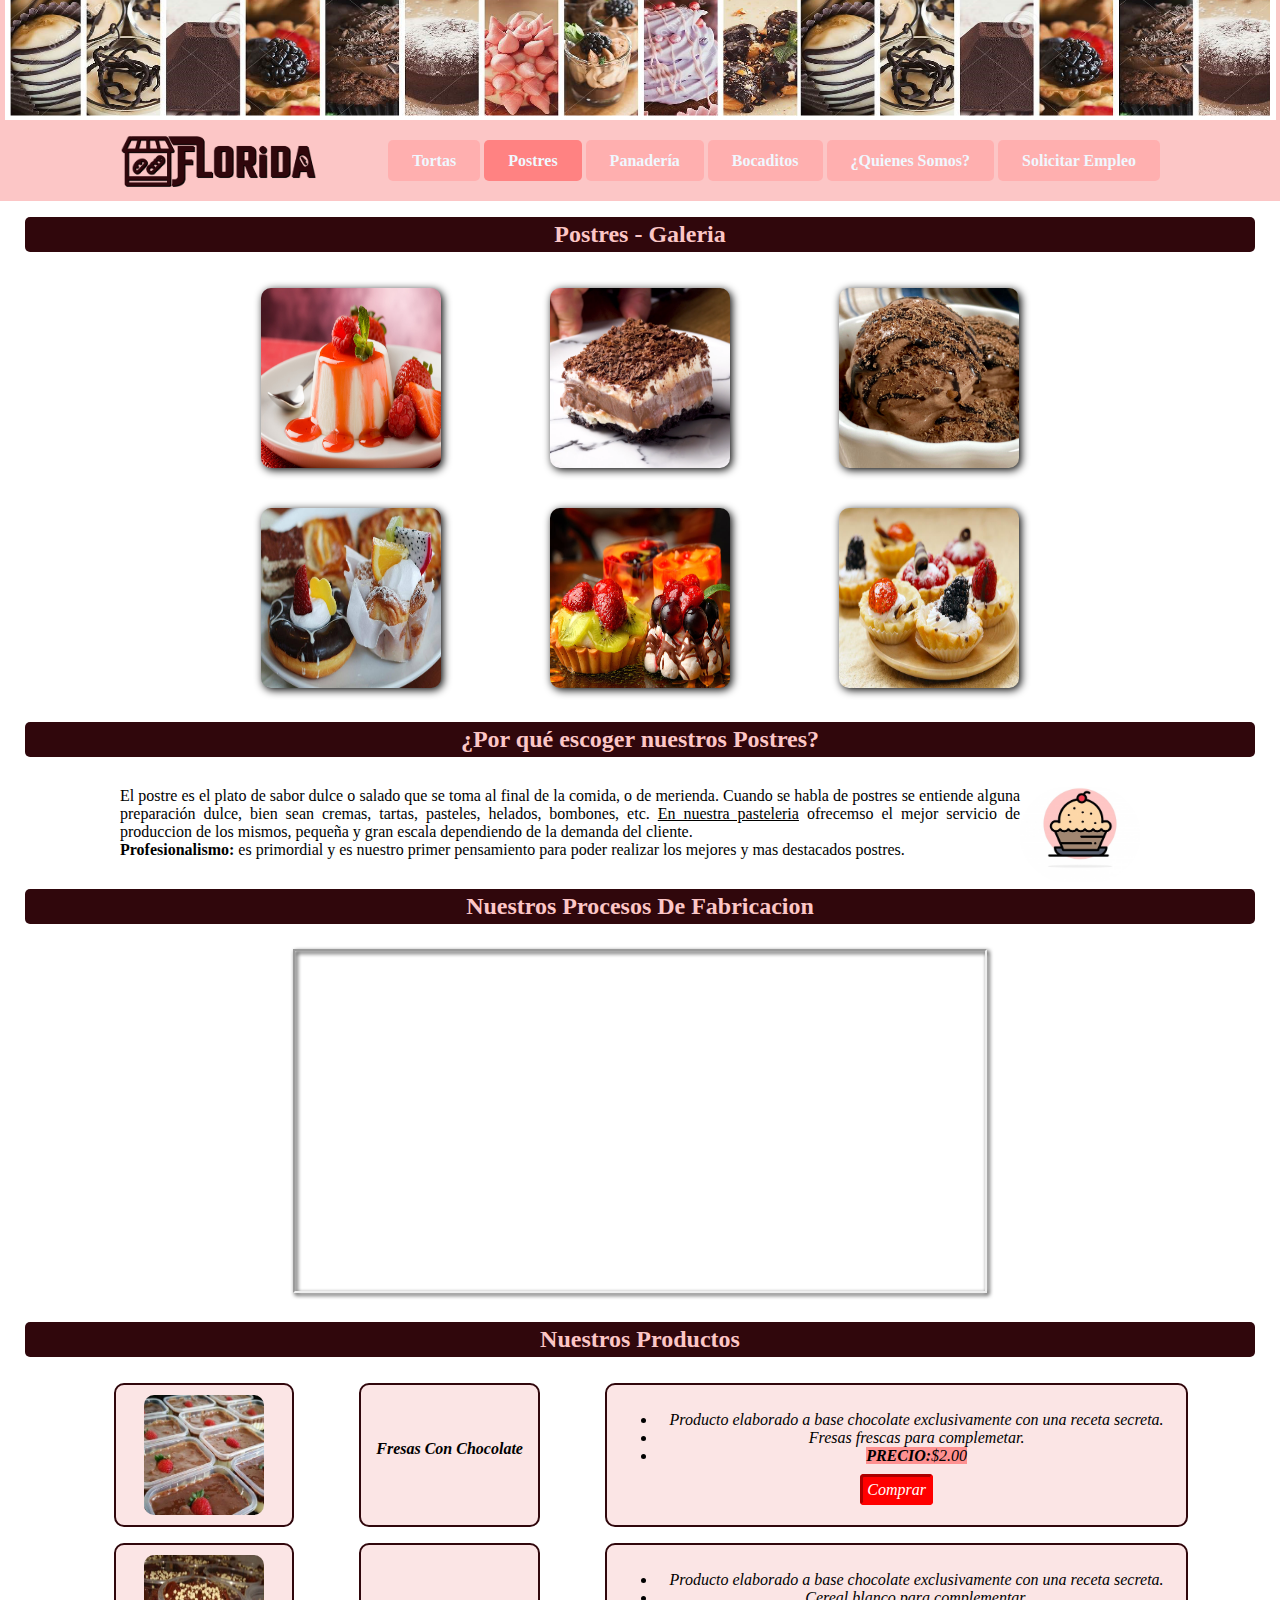
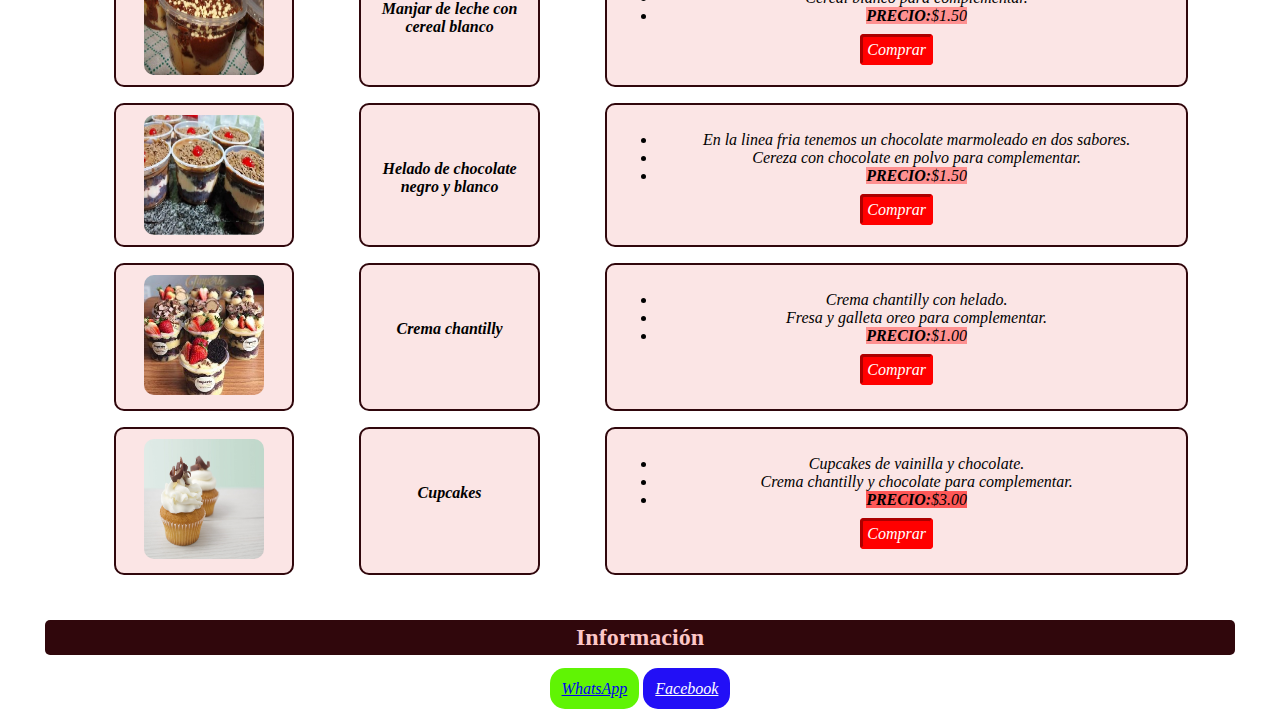
<file: SalazarMoises.html>
<!DOCTYPE html>
<html lang="es">

<head>
    <meta charset="utf-8">
    <meta name="description" content="ejemplo de HTML5">
    <meta name="keywords" content="HTML5, CSS3, JavaScript">
    <link rel="stylesheet" href="estilos/estilosMS.css">
    <title>Postres</title>

    <style>
        h2 {
            text-align: center;
            color: rgb(252, 198, 198);
            background-color: rgb(48, 7, 12);
            padding: 4px;
            margin: 25px;
            border-radius: 5px;
        }

        .p_nombre {
            margin-top: 45px;
            font-weight: bolder;
            font-family: 'Franklin Gothic Medium', 'Arial Narrow', Arial, sans-serif;
        }

        #p_descrip {
            margin-top: auto;
            font-weight: lighter;
            text-align: left;
            padding: 5px;

        }


        #precio {
            background-color: rgb(254, 88, 88);
        }

        .precio {
            background-color: rgb(254, 145, 145);
        }
        
        .imagenM:hover{
            transform: scale(1.35)
        }

        .imagenP:hover{
            transform: scale(1.17)
        }
        
        .BtnComprar{
            padding: 4px;
            border-style: inset;
            border-radius: 4px;
            text-decoration: none;
            border-color: red;
            background-color: red;
            color: white;
        }
        .BtnComprar:hover{
            border-color: white;
            background: white;
            color: red;
            font-weight: bold;
        }
    </style>

</head>

<body style="margin: 0;">
    <header class="header">
        <div class="portada1I">
            <img src="imagenes/Encabezadol.png" alt="Postres_Portada" width="1271" height="120"/>
        </div>
        <div class="logo-nav-container">
            <a href="index.html" class="logo">
                <img src="imagenes/Logo_Pasteleria.png" alt="Logo_Pasteleria">
            </a>
            <nav class="MenuNav">
                <ul class="menu">
                    <li><a href="pintagcarlos.html">Tortas</a></li>
                    <li><a href="SalazarMoises.html" style="background-color: rgb(255, 130, 130);">Postres</a></li>
                    <li><a href="holguinjosue.html">Panadería</a></li>
                    <li><a href="SalazarJimmy.html">Bocaditos</a></li>
                    <li><a href="quienes_somos.html">¿Quienes Somos?</a></li>
                    <li><a href="enviar_solicitud.html">Solicitar Empleo</a></li>
                </ul>
            </nav>
        </div>
    </header>
    
    <main>
        <section>
            <h2>Postres - Galeria</h2>
            <div id="contenedorPrincipal">

                <div id="galeria">

                    <div class="elemento">
                        <img class="imagenM" src="imagenes/2.jpg" alt="Galeria_1">
                    </div>
                    <div class="elemento">
                        <img class="imagenM" src="imagenes/3.png" alt="Galeria_2">
                    </div>
                    <div class="elemento">
                        <img class="imagenM" src="imagenes/4.jpg" alt="Galeria_4">
                    </div>
                    <div class="elemento">
                        <img class="imagenM" src="imagenes/5.jpg" alt="Galeria_5">
                    </div>
                    <div class="elemento">
                        <img class="imagenM" src="imagenes/6.jpg" alt="Galeria_6">
                    </div>
                    <div class="elemento">
                        <img class="imagenM" src="imagenes/7.jpg" alt="Galeria_7">
                    </div>
                </div>

            </div>

        </section>

        <section>
            <h2>¿Por qué escoger nuestros Postres?</h2>
            <div class="seccion2" style="margin-top: 30px; margin-bottom: 30px;;">
                <img src="imagenes/8.jpg" alt="Cupcake">
                <p style="margin-left: 120px; text-align: justify;">El postre es el plato de sabor dulce o salado que se
                    toma al final de la comida, o de merienda.
                    Cuando se habla de postres se entiende alguna preparación dulce, bien sean cremas, tartas, pasteles,
                    helados,
                    bombones, etc.
                    <u>En nuestra pasteleria</u> ofrecemso el mejor servicio de produccion de los mismos, pequeña y gran
                    escala dependiendo
                    de la demanda del cliente.
                    <br><b>Profesionalismo: </b>es primordial y es nuestro primer pensamiento para poder realizar los
                    mejores y mas destacados postres.
                </p>
            </div>
        </section>

        <section>
            <h2>Nuestros Procesos De Fabricacion</h2>
            <div style="text-align: center; filter: drop-shadow(2px 2px 2px rgb(0, 0, 0));">
                <iframe width="690" height="340" src="https://www.youtube.com/embed/wD-g_Gyn2I4" title="JaciCakes Video Publicitario -
                Publicidad Pastelería"
                    allow="accelerometer; autoplay; clipboard-write; encrypted-media; gyroscope; picture-in-picture"
                    allowfullscreen></iframe>
            </div>
        </section>


        <section>
            <h2>Nuestros Productos</h2>
            <div id="contenedorPrincipal2">
                <div id="catalogo">

                    <div class="elemento2">
                        <img class="imagenP" src="imagenes/P1.jpg" alt="Producto_1">
                    </div>
                    <div class="elemento2">
                        <p class="p_nombre"><em>Fresas Con Chocolate</em></p>
                    </div>
                    <div class="elemento2">
                        <p class="p_descrip">
                        <ul>
                            <li><em>Producto elaborado a base chocolate exclusivamente con una receta secreta.</em></li>
                            <li><em>Fresas frescas para complemetar.</em></li>
                            <li><em class="precio"><b>PRECIO:</b>$2.00</em></li>
                        </ul>
                        <em><a class="BtnComprar" href="SalazarMoisesForm.html">Comprar</a></em>
                    </div>

                    <div class="elemento2">
                        <img class="imagenP" src="imagenes/P2.jpg" alt="Producto_2">
                    </div>
                    <div class="elemento2">
                        <p class="p_nombre"><em>Manjar de leche con cereal blanco</em></p>
                    </div>
                    <div class="elemento2">
                        <p class="p_descrip">
                        <ul>
                            <li><em>Producto elaborado a base chocolate exclusivamente con una receta secreta.</em></li>
                            <li><em>Cereal blanco para complementar.</em></li>
                            <li><em class="precio"><b>PRECIO:</b>$1.50</em></li>
                        </ul>
                        <em><a class="BtnComprar" href="SalazarMoisesForm.html">Comprar</a></em>
                    </div>


                    <div class="elemento2">
                        <img class="imagenP" src="imagenes/P3.jpg" alt="Producto_3">
                    </div>
                    <div class="elemento2">
                        <p class="p_nombre"><em>Helado de chocolate negro y blanco</em></p>
                    </div>
                    <div class="elemento2">
                        <p class="p_descrip">
                        <ul>
                            <li><em>En la linea fria tenemos un chocolate marmoleado en dos sabores.</em></li>
                            <li><em>Cereza con chocolate en polvo para complementar.</em></li>
                            <li><em class="precio"><b>PRECIO:</b>$1.50</em></li>
                        </ul>
                        <em><a class="BtnComprar" href="SalazarMoisesForm.html">Comprar</a></em>
                    </div>


                    <div class="elemento2">
                        <img class="imagenP" src="imagenes/P4.jpg" alt="Producto_3">
                    </div>
                    <div class="elemento2">
                        <p class="p_nombre"><em>Crema chantilly</em></p>
                    </div>
                    <div class="elemento2">
                        <p class="p_descrip">
                        <ul>
                            <li><em>Crema chantilly con helado.</em></li>
                            <li><em>Fresa y galleta oreo para complementar.</em></li>
                            <li><em class="precio"><b>PRECIO:</b>$1.00</em></li>
                        </ul>
                        <em><a class="BtnComprar" href="SalazarMoisesForm.html">Comprar</a></em>
                    </div>

                    <div class="elemento2">
                        <img class="imagenP" src="imagenes/P5.jpg" alt="Producto_3">
                    </div>
                    <div class="elemento2">
                        <p class="p_nombre"><em>Cupcakes</em></p>
                    </div>
                    <div class="elemento2">
                        <p class="p_descrip">
                        <ul>
                            <li><em>Cupcakes de vainilla y chocolate.</em></li>
                            <li><em>Crema chantilly y chocolate para complementar.</em></li>
                            <li><em id="precio"><b>PRECIO:</b>$3.00</em></li>
                        </ul>
                        <em><a class="BtnComprar" href="SalazarMoisesForm.html">Comprar</a></em>
                    </div>


                </div>
            </div>
        </section>
    </main>

    <footer>
        <section style="padding: 20px">
            <h2>Información</h2>
            <address style="text-align: center;">
                <a style="background-color: #60f404; padding: 12px; border-radius: 15px"
                    href="https://www.facebook.com/artefactaecuador">WhatsApp</a>
                <a style="background-color: #220ff6; padding: 12px; border-radius: 15px; color: rgb(255, 255, 255);"
                    href="https://www.instagram.com/artefacta_ec/?hl=es">Facebook</a>
            </address>
        </section>
    </footer>
</body>

</html>
</file>
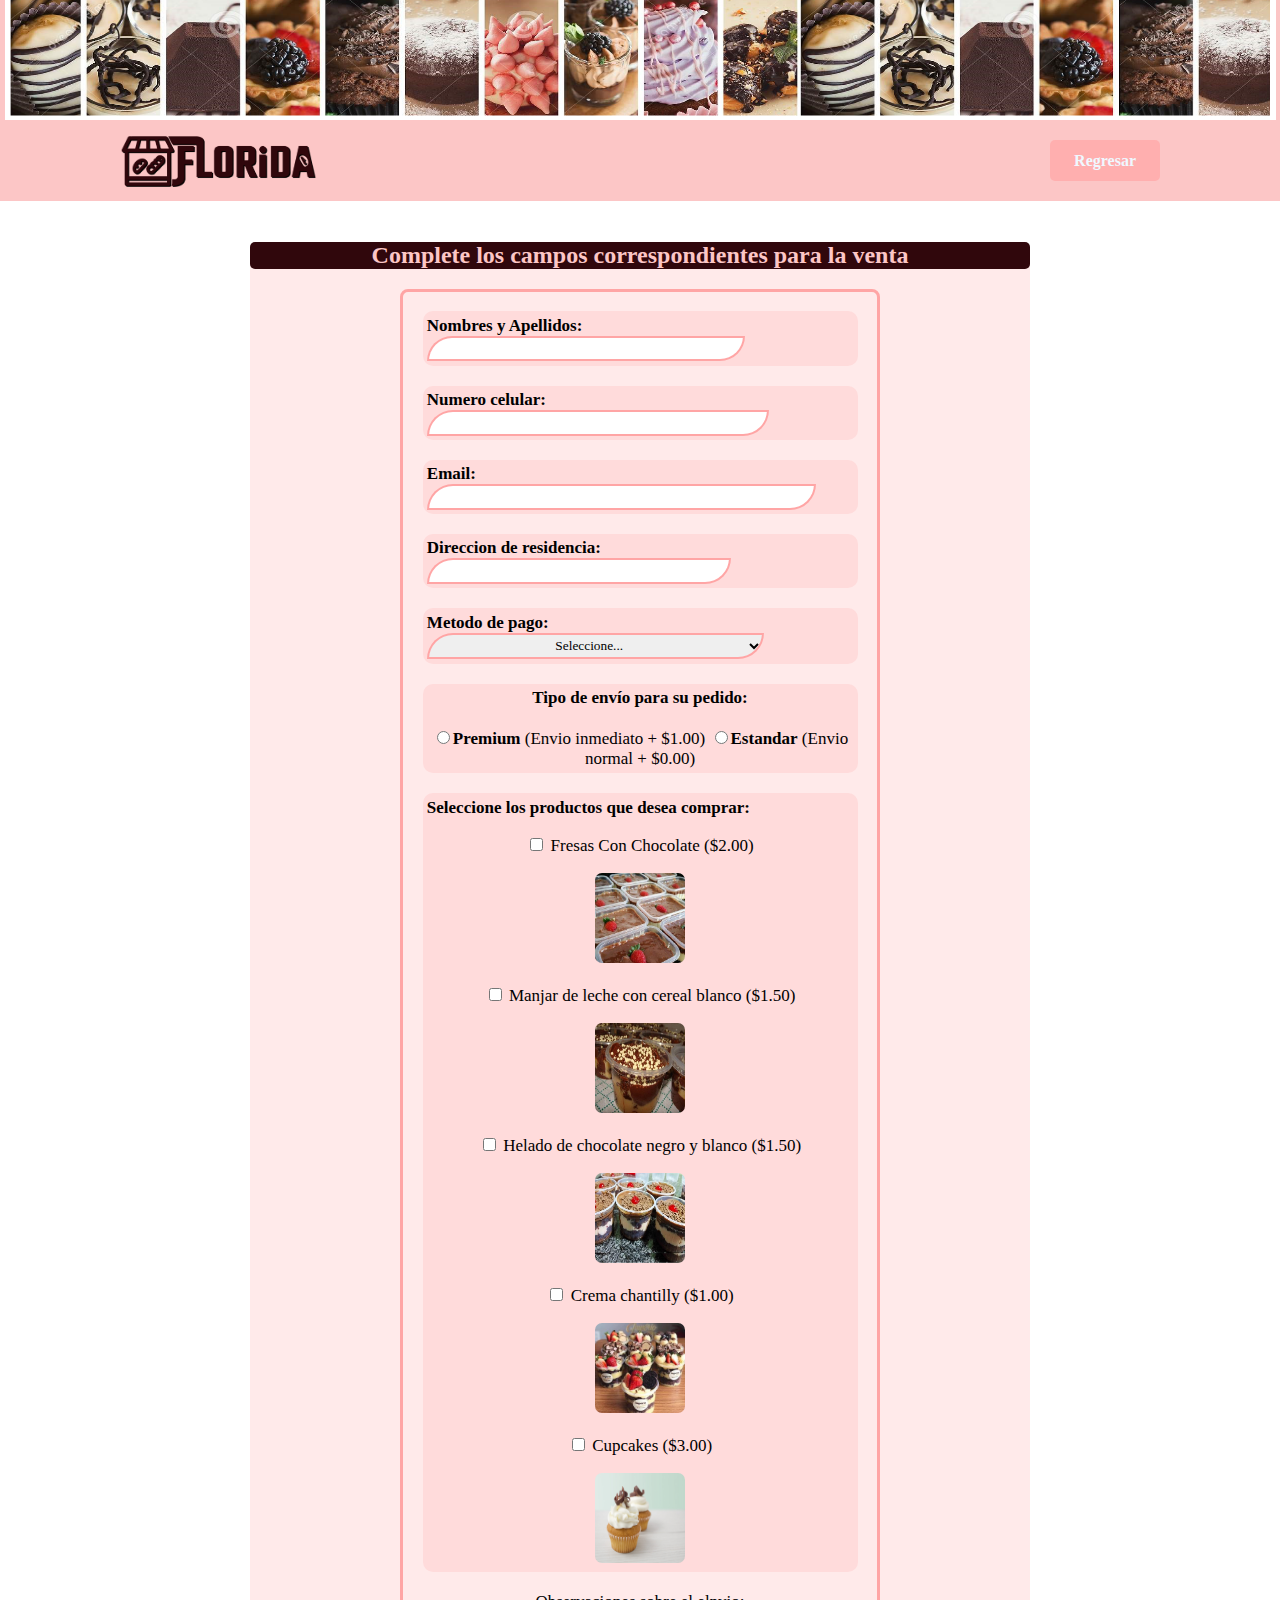
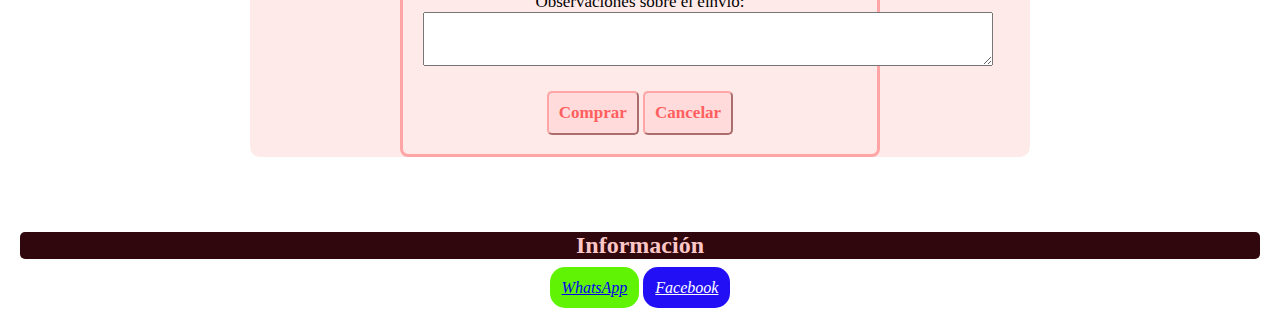
<file: SalazarMoisesForm.html>
<!DOCTYPE html>
<html lang="es">

<head>
    <meta charset="utf-8">
    <meta name="description" content="ejemplo de HTML5">
    <meta name="keywords" content="HTML5, CSS3, JavaScript">
    <link rel="stylesheet" href="estilos/estilosMS.css">
    <title>Formulario De Venta</title>

    <style>
        nav {
            font-weight: 600;
        }

        h2 {
            text-align: center;
            color: rgb(252, 198, 198);
            background-color: rgb(48, 7, 12);
            border-radius: 5px;
        }

        .formulraio {
            background-color: rgb(255, 234, 234);
            border-radius: 10px;
            margin-left: 250px;
            margin-right: 250px;
            margin-bottom: 35px;
            margin-top: 50px;
            border-style: unset;
            border-color: rgb(48, 7, 12);
        }

        #formVenta {
            border-style: solid;
            border-color: rgb(255, 165, 165);
            padding: 2.5%;
            margin-left: 150px;
            margin-right: 150px;
            border-radius: 8px;
            font-size: 17px;
        }

        .StylTextos {
            background-color: rgb(255, 219, 219);
            border-radius: 10px;
            padding: 1%;

        }

        .formItem {
            padding: 0.65%;
            border-radius: 30px 0px 30px 0px;
            -moz-border-radius: 30px 0px 30px 0px;
            -webkit-border-radius: 30px 0px 30px 0px;
            border: 2px solid rgb(255, 165, 165);
        }

        .ProdUnidades {
            text-align: center;
        }

        .imagenP {
            width: 90px;
            height: 90px;
            border-radius: 7px;
        }

        .btn-primary{
            text-align: center;
            background-color: rgb(255, 219, 219);
            padding: 10px;
            color: rgb(255, 95, 95);
            border-color: rgb(255, 165, 165);
            border-radius: 5px;
            font-size: 17px;
            font-weight: bold;
        }

        .btn-primary:hover{
            border-color: rgb(255, 165, 165);
            background-color: rgb(255, 95, 95);
            color: aliceblue;
        }
    </style>

</head>

<body style="margin: 0;">
    <header class="header">
        <div class="portada1I">
            <img src="imagenes/Encabezadol.png" alt="Postres_Portada" width="1271" height="120" style="background-color: #60f404;"/>
        </div>
        <div class="logo-nav-container">
            <a href="#" class="logo">
                <img src="imagenes/Logo_Pasteleria.png" alt="Logo_Pasteleria">
            </a>
            <nav class="MenuNav">
                <ul class="menu">
                    <li><a href="SalazarMoises.html">Regresar</a></li>
                </ul>
            </nav>
        </div>
    </header>

    <main>

        <div class="formulraio">
            <h2>Complete los campos correspondientes para la venta</h2>
            <form id="formVenta" onsubmit="return validar()">
                <div class="StylTextos">
                    <label><b>Nombres y Apellidos: </b></label>
                    <input type="text" name="nombres" id="nombres" class="formItem" style="width: 72.5%;">
                </div>
                <br>
                <div class="StylTextos">
                    <label><b>Numero celular: </b></label>
                    <input type="text" name="Ncelular" id="Ncelular" class="formItem" style="width: 78%;">
                </div>
                <br>
                <div class="StylTextos">
                    <label><b>Email: </b></label>
                    <input type="text" name="correo" id="correo" class="formItem" style="width: 89%;">
                </div>
                <br>
                <div class="StylTextos">
                    <label><b>Direccion de residencia: </b></label>
                    <input type="text" name="DirCasa" id="DirCasa" class="formItem" style="width: 69%;">
                </div>
                <br>
                <div class="StylTextos">
                    <label><b>Metodo de pago: </b></label>
                    <select name="Mpago" id="Mpago" class="formItem" style="width: 79%;">
                        <option value="0" style="text-align: center;">Seleccione...</option>
                        <option value="1">Efectivo</option>
                        <option value="2">Tarjeta de Credito</option>
                        <option value="3">Tarjeta de Debito</option>
                        <option value="4">Deposito Bancario</option>
                    </select>
                </div>
                <br>
                <div class="StylTextos" style="text-align: center;">
                    <label><b>Tipo de envío para su pedido:</b></label>
                    <br><br>
                    <input class="prior" type="radio" name="prioridadEnvio" id="P1" value="P"><b>Premium</b>
                    (Envio
                    inmediato + $1.00)
                    <input class="prior" type="radio" name="prioridadEnvio" id="E1" value="E"><b>Estandar</b>
                    (Envio normal
                    + $0.00)
                </div>
                <br>
                <div class="StylTextos">
                    <label><b>Seleccione los productos que desea comprar: </b></label><br>
                    <section class="ProdUnidades">
                        <p><input type="checkbox" name="Producto1" value="1" id="Producto1" class="sus">
                        Fresas Con Chocolate ($2.00)</p>
                        <img class="imagenP" src="imagenes/P1.jpg" alt="Producto_1">
                    </section> 
                    <section class="ProdUnidades">
                        <p><input type="checkbox" name="Producto2" value="2" id="Producto2" class="sus"> Manjar de leche
                        con cereal blanco ($1.50)</p>
                        <img class="imagenP" src="imagenes/P2.jpg" alt="Producto_2">
                    </section>
                    <section class="ProdUnidades">
                        <p><input type="checkbox" name="Producto3" value="3" id="Producto3" class="sus"> Helado de
                        chocolate negro y blanco ($1.50)</p>
                        <img class="imagenP" src="imagenes/P3.jpg" alt="Producto_3">
                    </section>
                    <section class="ProdUnidades">
                        <p><input type="checkbox" name="Producto4" value="4" id="Producto4" class="sus"> Crema chantilly
                            ($1.00)</p>
                            <img class="imagenP" src="imagenes/P4.jpg" alt="Producto_4">
                    </section>
                    <section class="ProdUnidades">
                         <p><input type="checkbox" name="Producto5" value="5" id="Producto5" class="sus"> Cupcakes ($3.00)</p>
                         <img class="imagenP" src="imagenes/P5.jpg" alt="Producto_5">
                    </section>
                </div>
                <br>
                <div style="text-align: center;">
                    <label>Observaciones sobre el elnvio:</label> <br>
                    <textarea class="form-control" id="textoOrb" rows="3" cols="75"></textarea>
                </div>
                <br>
                <div class="text-center" style="text-align: center;">
                    <input type="submit" class="btn btn-primary" value="Comprar">
                    <input type="reset" class="btn btn-primary" value="Cancelar">
                </div>
            </form>
        </div>


    </main>

    <script type="text/javascript" src="Javascript/validacionesMS.js"></script>

    <footer>
        <section style="padding: 20px">
            <h2>Información</h2>
            <address style="text-align: center;">
                <a style="background-color: #60f404; padding: 12px; border-radius: 15px"
                    href="https://www.facebook.com/artefactaecuador">WhatsApp</a>
                <a style="background-color: #220ff6; padding: 12px; border-radius: 15px; color: rgb(255, 255, 255);"
                    href="https://www.instagram.com/artefacta_ec/?hl=es">Facebook</a>
            </address>
        </section>
    </footer>
</body>

</html>
</file>
<file: estilos/styleJ.css>
* {
    font-family: 'Times New Roman', Times, serif;
}

.header {
    margin: 0;
    position: fixed;
    background-color: rgb(252, 198, 198);
    width: 100%;
    z-index: 1000;
    border-style: inset;
    border-left: 0;
    border-top: 0;
    border-bottom: 20px;
    border-color: rgb(253, 192, 192);
}

.logo img{
    height: 50px;
    margin-top: 15px;
    margin-bottom: 10px;
    filter: drop-shadow(1px 1px 0.1px rgb(0, 0, 0));
}

.header a {
    color: aliceblue;
    text-decoration: none;
}

.logo-nav-container{
    margin-left: 120px;
    margin-right: 120px;
    display: flex;
    justify-content: space-between;
    align-items: center;
    padding: 1px 0;
}

.MenuNav ul{
    margin: 0;
    padding: 0;
    list-style: none;
}

.MenuNav ul li{
    display: inline-block;
}

.MenuNav ul li a{
    display: block;
    padding: 0.7rem 1.5rem;
    transition: all 0.4s linear;
    border-radius: 5px;
    background-color: rgb(255, 175, 175);
    font-size: 16px;
    font-weight: bold;
}

.menu li a:hover {
    background: rgb(255, 130, 130);
    border-radius: 4px;
}
main {
    padding-top: 12rem;
}

.portada1I {
    display: flex;
    justify-content: center;
    background-color: rgb(252, 198, 198);
    margin-top: 0;
}



/*UNIVERSAL*/
 h1{
    font-size: 60px;
    font-weight: bolder;
    margin: 2rem;
    color: rgb(48, 7, 12);
}
#titulo{
    text-align: center;
    background-color: rgb(255, 173, 173);
    font-size: 40px;
    font-weight: bolder;
    margin: 2rem;
    color: rgb(48, 7, 12);
}
article{
    border-right: 2px rgb(48, 7, 12);
    color: rgb(48, 7, 12);
    padding: 1rem;
    font-size: 25px;
    font-family: Arial, Helvetica, sans-serif;
}
section{
    background-color: rgb(251, 229, 229);
    font-family: 'Segoe UI';
}
footer{
    border-top: 2px solid rgb(48, 7, 12);
    padding: 2rem;
    background-color: rgb(255, 114, 114);
}
</file>
<file: estilos/stylesC.css>
.header {
    margin: 0;
    position: fixed;
    background-color: rgb(252, 198, 198);
    width: 100%;
    z-index: 1000;
    border-style: inset;
    border-left: 0;
    border-top: 0;
    border-bottom: 20px;
    border-color: rgb(253, 192, 192);
}

.logo img {
    height: 50px;
    margin-top: 15px;
    margin-bottom: 10px;
    filter: drop-shadow(1px 1px 0.1px rgb(0, 0, 0));
}

.header a {
    color: aliceblue;
    text-decoration: none;
}

.logo-nav-container {
    margin-left: 120px;
    margin-right: 120px;
    display: flex;
    justify-content: space-between;
    align-items: center;
    padding: 1px 0;
}

.MenuNav ul {
    margin: 0;
    padding: 0;
    list-style: none;
}

.MenuNav ul li {
    display: inline-block;
}

.MenuNav ul li a {
    display: block;
    padding: 0.7rem 1.5rem;
    transition: all 0.4s linear;
    border-radius: 5px;
    background-color: rgb(255, 175, 175);
    font-size: 16px;
    font-weight: bold;
}

.menu li a:hover {
    background: rgb(255, 130, 130);
    border-radius: 4px;
}

main {
    padding-top: 12rem;
}

.portada1I {
    display: flex;
    justify-content: center;
    background-color: rgb(252, 198, 198);
    margin-top: 0;
}


/*UNIVERSAL*/
.elemento {
    padding: 10px;
    min-width: 105px;
    margin-left: 50px;
    margin-top: 1px;
}

#galeria {
    text-align: center;
    display: grid;
    grid-template-rows: 200px 200px;
    grid-template-columns: 30% 30% 30%;
    grid-gap: 20px 20px;
}

.elemento:nth-child(4) {
    grid-row: 2/3;
    grid-column: 1/2;
}

.elemento:nth-child(5) {
    grid-row: 2/3;
    grid-column: 2/3;
}

.elemento:nth-child(6) {
    grid-row: 2/3;
    grid-column: 3/4;
}

#contenedorPrincipal2 {
    width: 90%;
    margin: auto;
    text-align: center;
}

.elemento2 img {
    width: 120px;
    height: 120px;
    border-radius: 10px;
}

.elemento2 {
    border: 2px solid rgb(48, 7, 12);
    background-color: rgb(251, 229, 229);
    border-radius: 10px;
    padding: 10px;
    min-width: 105px;
    margin-left: 50px;
    margin-top: 1px;
}

#catalogo {
    text-align: center;
    display: grid;
    grid-template-rows: 145px 145px 145px;
    grid-template-columns: 20% 20% 55%;
    grid-gap: 15px 15px;
}

/*---------------------------------------------------estilos de PINTAG CARLOS  --------------------------------------------------*/
p.precio,
#c {
    color: rgb(6, 6, 10);
    font-weight: bold;

}

/* selectores de agrupacion*/
h1,
h2,
h3 {
    color: rgb(0, 179, 255);
    font-style: oblique;
}

/* selector de pseudoelementos*/
p::first-letter {
    font-size: 15pt;

}

p::first-line {
    font-size: 15pt;

}

/* selector de atributos MENU */
.menu[id] {
    padding: 10px;
    background-color: rgb(248, 191, 144);

}

a[href="$"] {
    padding: 10px;
    border: 1px solid rgb(42, 165, 48);
    background-color: rgb(42, 165, 48);

}
</file>
<file: estilos/style.css>
* {
    font-family: 'Times New Roman', Times, serif;
}

.header {
    margin: 0;
    position: fixed;
    background-color: rgb(252, 198, 198);
    width: 100%;
    z-index: 1000;
    border-style: inset;
    border-left: 0;
    border-top: 0;
    border-bottom: 20px;
    border-color: rgb(253, 192, 192);
}

.logo img {
    height: 50px;
    margin-top: 15px;
    margin-bottom: 10px;
    filter: drop-shadow(1px 1px 0.1px rgb(0, 0, 0));
}

.header a {
    color: aliceblue;
    text-decoration: none;
}

.logo-nav-container {
    margin-left: 120px;
    margin-right: 120px;
    display: flex;
    justify-content: space-between;
    align-items: center;
    padding: 1px 0;
}

.MenuNav ul {
    margin: 0;
    padding: 0;
    list-style: none;
}

.MenuNav ul li {
    display: inline-block;
}

.MenuNav ul li a {
    display: block;
    padding: 0.7rem 1.5rem;
    transition: all 0.4s linear;
    border-radius: 5px;
    background-color: rgb(255, 175, 175);
    font-size: 16px;
    font-weight: bold;
}

.menu li a:hover {
    background: rgb(255, 130, 130);
    border-radius: 4px;
}

main {
    padding-top: 12rem;
}

.portada1I {
    display: flex;
    justify-content: center;
    background-color: rgb(252, 198, 198);
    margin-top: 0;
}

/*UNIVERSAL*/
h1 {

    font-size: 50px;
    font-weight: bolder;
    margin: 1rem;
}

footer {
    margin-top: 15px;
    border-top: 1px solid #f46e6e;
    padding: 1rem;
    background-color: rgb(245, 160, 160);
}

#contenedor {
    width: 90%;
    margin: auto;
}
</file>
<file: estilos/estilosMS.css>
* {
    font-family: 'Times New Roman', Times, serif;
}

.header {
    margin: 0;
    position: fixed;
    background-color: rgb(252, 198, 198);
    width: 100%;
    z-index: 1000;
    border-style: inset;
    border-left: 0;
    border-top: 0;
    border-bottom: 20px;
    border-color: rgb(253, 192, 192);
}

.logo img{
    height: 50px;
    margin-top: 15px;
    margin-bottom: 10px;
    filter: drop-shadow(1px 1px 0.1px rgb(0, 0, 0));
}

.header a {
    color: aliceblue;
    text-decoration: none;
}

.logo-nav-container{
    margin-left: 120px;
    margin-right: 120px;
    display: flex;
    justify-content: space-between;
    align-items: center;
    padding: 1px 0;
}

.MenuNav ul{
    margin: 0;
    padding: 0;
    list-style: none;
}

.MenuNav ul li{
    display: inline-block;
}

.MenuNav ul li a{
    display: block;
    padding: 0.7rem 1.5rem;
    transition: all 0.4s linear;
    border-radius: 5px;
    background-color: rgb(255, 175, 175);
    font-size: 16px;
    font-weight: bold;
}

.menu li a:hover {
    background: rgb(255, 130, 130);
    border-radius: 4px;
}
main {
    padding-top: 12rem;
}

.portada1I {
    display: flex;
    justify-content: center;
    background-color: rgb(252, 198, 198);
    margin-top: 0;
}

.seccion2 img{
    width: 120px;
    height: 95px;
    float: right;
    margin-right: 140px;
    border-radius: 100px;
}

/*----------------------------------------------------------------------------------------------------------------------------------*/

#contenedorPrincipal {
    width: 70%;
    margin: auto;
    text-align: center;
}

.elemento img {
    filter: drop-shadow(2px 2px 4px rgb(0, 0, 0));
    width: 180px;
    height: 180px;
    border-radius: 10px;
    
}

.elemento {
    padding: 10px;
    min-width: 105px;
    margin-left: 50px;
    margin-top: 1px;
}

#galeria {
    text-align: center;
    display: grid;
    grid-template-rows: 200px 200px;
    grid-template-columns: 30% 30% 30%;
    grid-gap: 20px 20px;
}

.elemento:nth-child(4) {
    grid-row: 2/3;
    grid-column: 1/2;
}

.elemento:nth-child(5) {
    grid-row: 2/3;
    grid-column: 2/3;
}

.elemento:nth-child(6) {
    grid-row: 2/3;
    grid-column: 3/4;
}



/*--------------------------------------------------------------------------------------------------------------------------------------*/


#contenedorPrincipal2 {
    width: 90%;
    margin: auto;
    text-align: center;
}

.elemento2 img {
    width: 120px;
    height: 120px;
    border-radius: 10px;
}

.elemento2 {
    border: 2px solid rgb(48, 7, 12);
    background-color: rgb(251, 229, 229);
    border-radius: 10px;
    padding: 10px;
    min-width: 105px;
    margin-left: 50px;
    margin-top: 1px;
}

#catalogo {
    text-align: center;
    display: grid;
    grid-template-rows: 145px 145px 145px ;
    grid-template-columns: 20% 20% 55%;
    grid-gap: 15px 15px;
}
</file>
